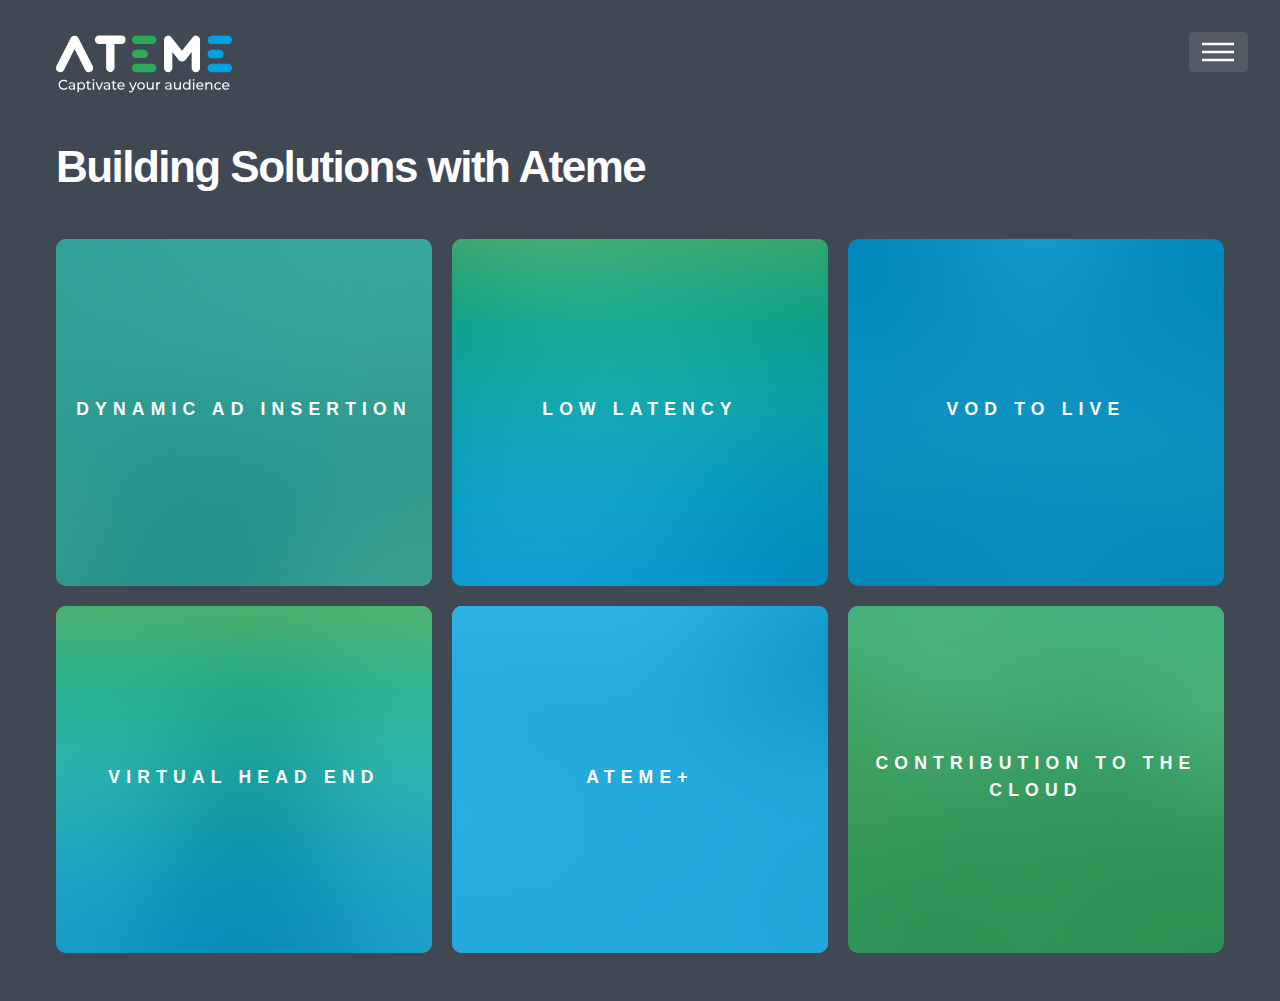
<file: index.html>
<!DOCTYPE HTML>
<!--
	Phantom by HTML5 UP
	html5up.net | @ajlkn
	Free for personal and commercial use under the CCA 3.0 license (html5up.net/license)
-->
<html>
	<head>
		<title>Captivate your audience with Ateme</title>
		<meta charset="utf-8" />
		<meta name="viewport" content="width=device-width, initial-scale=1, user-scalable=no" />
		<link rel="stylesheet" href="assets/css/main.css" />
		<noscript><link rel="stylesheet" href="assets/css/noscript.css" /></noscript>
	</head>
	<body class="is-preload">
		<!-- Wrapper -->
			<div id="wrapper">
				<!-- Header -->
				<header id="header">
					<div class="inner">

						<!-- Logo -->
							<a href="index.html" class="logo">
								<span class="symbol"><img src="images/Ateme_logo_WHITE_COLORS_TAGLINE.svg" alt="" /></span>
							</a>

						<!-- Nav -->
							<nav>
								<ul>
									<li><a href="#menu">Menu</a></li>
								</ul>
							</nav>

					</div>
				</header>

				<!-- Menu -->
					<nav id="menu">
						<h2>Menu</h2>
						<ul>
							<li><a href="index.html">Home</a></li>
							<li><a href="dai.html">DAI</a></li>
							<li><a href="lowlat.html">Low Latency</a></li>
							<li><a href="vodtolive.html">VoD to Live</a></li>
							<li><a href="vhe.html">Virtual HeadEnd</a></li>
							<li><a href="saas.html">Ateme+</a></li>
							<li><a href="cloudcontrib.html">Cloud contribution</a></li>
							
						</ul>
					</nav>

				<!-- Main -->
					<div id="main">
						<div class="inner">
							<header>
								<h1>Building Solutions with Ateme</h1>
							</header>
							<section class="tiles">
								<article class="style1">
									<span class="image">
										<img src="images/pic01.jpg" alt="" />
									</span>
									<a href="dai.html">
										<h2>Dynamic Ad Insertion</h2>
										<div class="content">
											<p>blah blah ask Max</p>
										</div>
									</a>
								</article>
								<article class="style2">
									<span class="image">
										<img src="images/pic02.jpg" alt="" />
									</span>
									<a href="lowlat.html">
										<h2>Low Latency</h2>
										<div class="content">
											<p>blah blah ask Peter</p>
										</div>
									</a>
								</article>
								<article class="style3">
									<span class="image">
										<img src="images/pic03.jpg" alt="" />
									</span>
									<a href="vodtolive.html">
										<h2>VoD to Live</h2>
										<div class="content">
											<p>blah blah ask Thomas</p>
										</div>
									</a>
								</article>
								<article class="style4">
									<span class="image">
										<img src="images/pic04.jpg" alt="" />
									</span>
									<a href="vhe.html">
										<h2>Virtual Head end</h2>
										<div class="content">
											<p>blah blah ask Chrys</p>
										</div>
									</a>
								</article>
								<article class="style5">
									<span class="image">
										<img src="images/pic05.jpg" alt="" />
									</span>
									<a href="saas.html">
										<h2>Ateme+</h2>
										<div class="content">
											<p>blah blah ask Fabio</p>
										</div>
									</a>
								</article>
								<article class="style6">
									<span class="image">
										<img src="images/pic06.jpg" alt="" />
									</span>
									<a href="cloudcontrib.html">
										<h2>Contribution to the Cloud</h2>
										<div class="content">
											<p>blah blah ask Jules</p>
										</div>
									</a>
								</article>

							</section>
						</div>
					</div>



			</div>

		<!-- Scripts -->
			<script src="assets/js/jquery.min.js"></script>
			<script src="assets/js/browser.min.js"></script>
			<script src="assets/js/breakpoints.min.js"></script>
			<script src="assets/js/util.js"></script>
			<script src="assets/js/main.js"></script>

	</body>
</html>
</file>
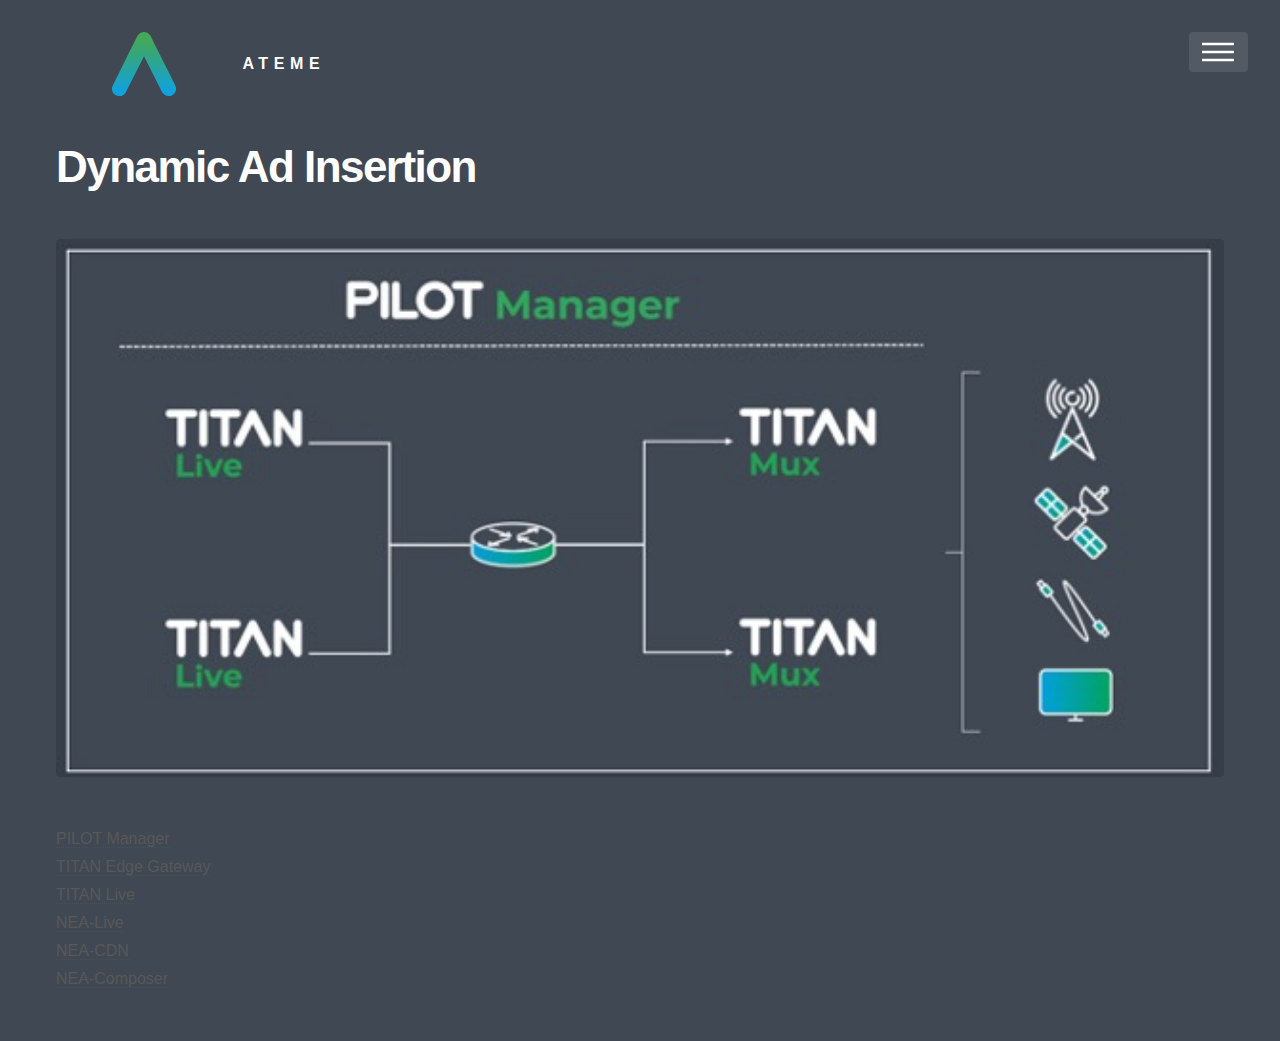
<file: dai.html>
<!DOCTYPE HTML>
<!--
	Phantom by HTML5 UP
	html5up.net | @ajlkn
	Free for personal and commercial use under the CCA 3.0 license (html5up.net/license)
-->
<html>
	<head>
		<title>Dynamic Ad Insertion</title>
		<meta charset="utf-8" />
		<meta name="viewport" content="width=device-width, initial-scale=1, user-scalable=no" />
		<link rel="stylesheet" href="assets/css/main.css" />
		<noscript><link rel="stylesheet" href="assets/css/noscript.css" /></noscript>
	</head>
	<body class="is-preload">
		<!-- Wrapper -->
			<div id="wrapper">
				<!-- Header -->
				<header id="header">
					<div class="inner">

						<!-- Logo -->
							<a href="index.html" class="logo">
								<span class="symbol"><img src="images/A_GREEN+BLUE.svg" alt="" /></span><span class="title"> ATEME</span>
							</a>

						<!-- Nav -->
							<nav>
								<ul>
									<li><a href="#menu">Menu</a></li>
								</ul>
							</nav>

					</div>
				</header>

				<!-- Menu -->
					<nav id="menu">
						<h2>Menu</h2>
						<ul>
							<li><a href="index.html">Home</a></li>
							<li><a href="dai.html">DAI</a></li>
							<li><a href="lowlat.html">Low Latency</a></li>
							<li><a href="vodtolive.html">VoD to Live</a></li>
							<li><a href="vhe.html">Virtual HeadEnd</a></li>
							<li><a href="saas.html">Ateme+</a></li>
							<li><a href="cloudcontrib.html">Cloud contribution</a></li>
							
						</ul>
					</nav>


				<!-- Main -->
					<div id="main">
						<div class="inner">
							<h1>Dynamic Ad Insertion</h1>
							<span class="image main"><img src="images/dai.jpg" alt="" /></span>
					
							<a href=https://pilotmanager.captivate-your-audience.tv/pilot-manager/pilot-manager-frontend#>PILOT Manager</a><br>
							<a href=http://titanedge.captivate-your-audience.tv/#/login>TITAN Edge Gateway</a><br>
							<a href=http://titanlive-ott.captivate-your-audience.tv/#/Authenticate/>TITAN Live</a><br>
							<a href=http://neadvr.captivate-your-audience.tv/admin/login.php>NEA-Live</a><br>
							<a href=https://cdn.captivate-your-audience.tv/>NEA-CDN</a><br>
							<a href=https://pilotmanager.captivate-your-audience.tv/pilot-manager/pilot-manager-frontend#>NEA-Composer</a><br>
			
						</div>
					</div>
			</div>

		<!-- Scripts -->
			<script src="assets/js/jquery.min.js"></script>
			<script src="assets/js/browser.min.js"></script>
			<script src="assets/js/breakpoints.min.js"></script>
			<script src="assets/js/util.js"></script>
			<script src="assets/js/main.js"></script>

	</body>
</html>
</file>
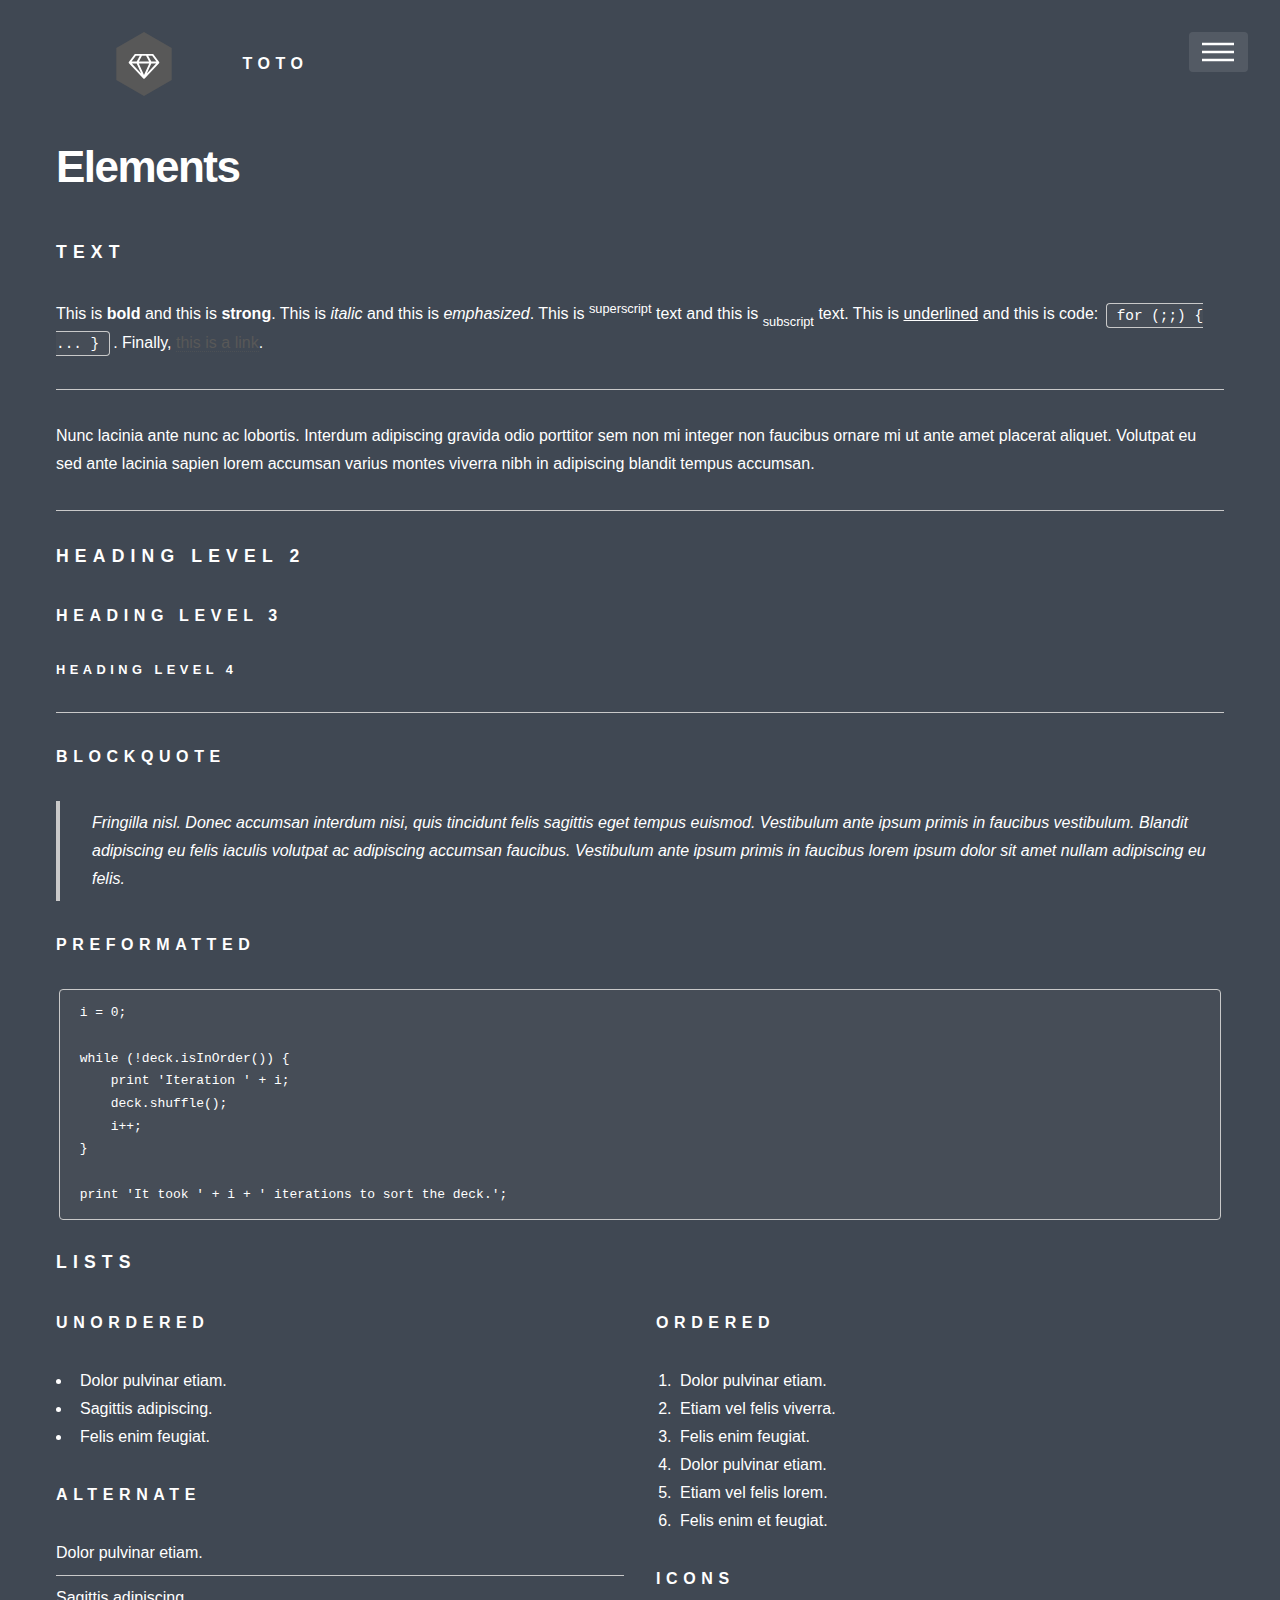
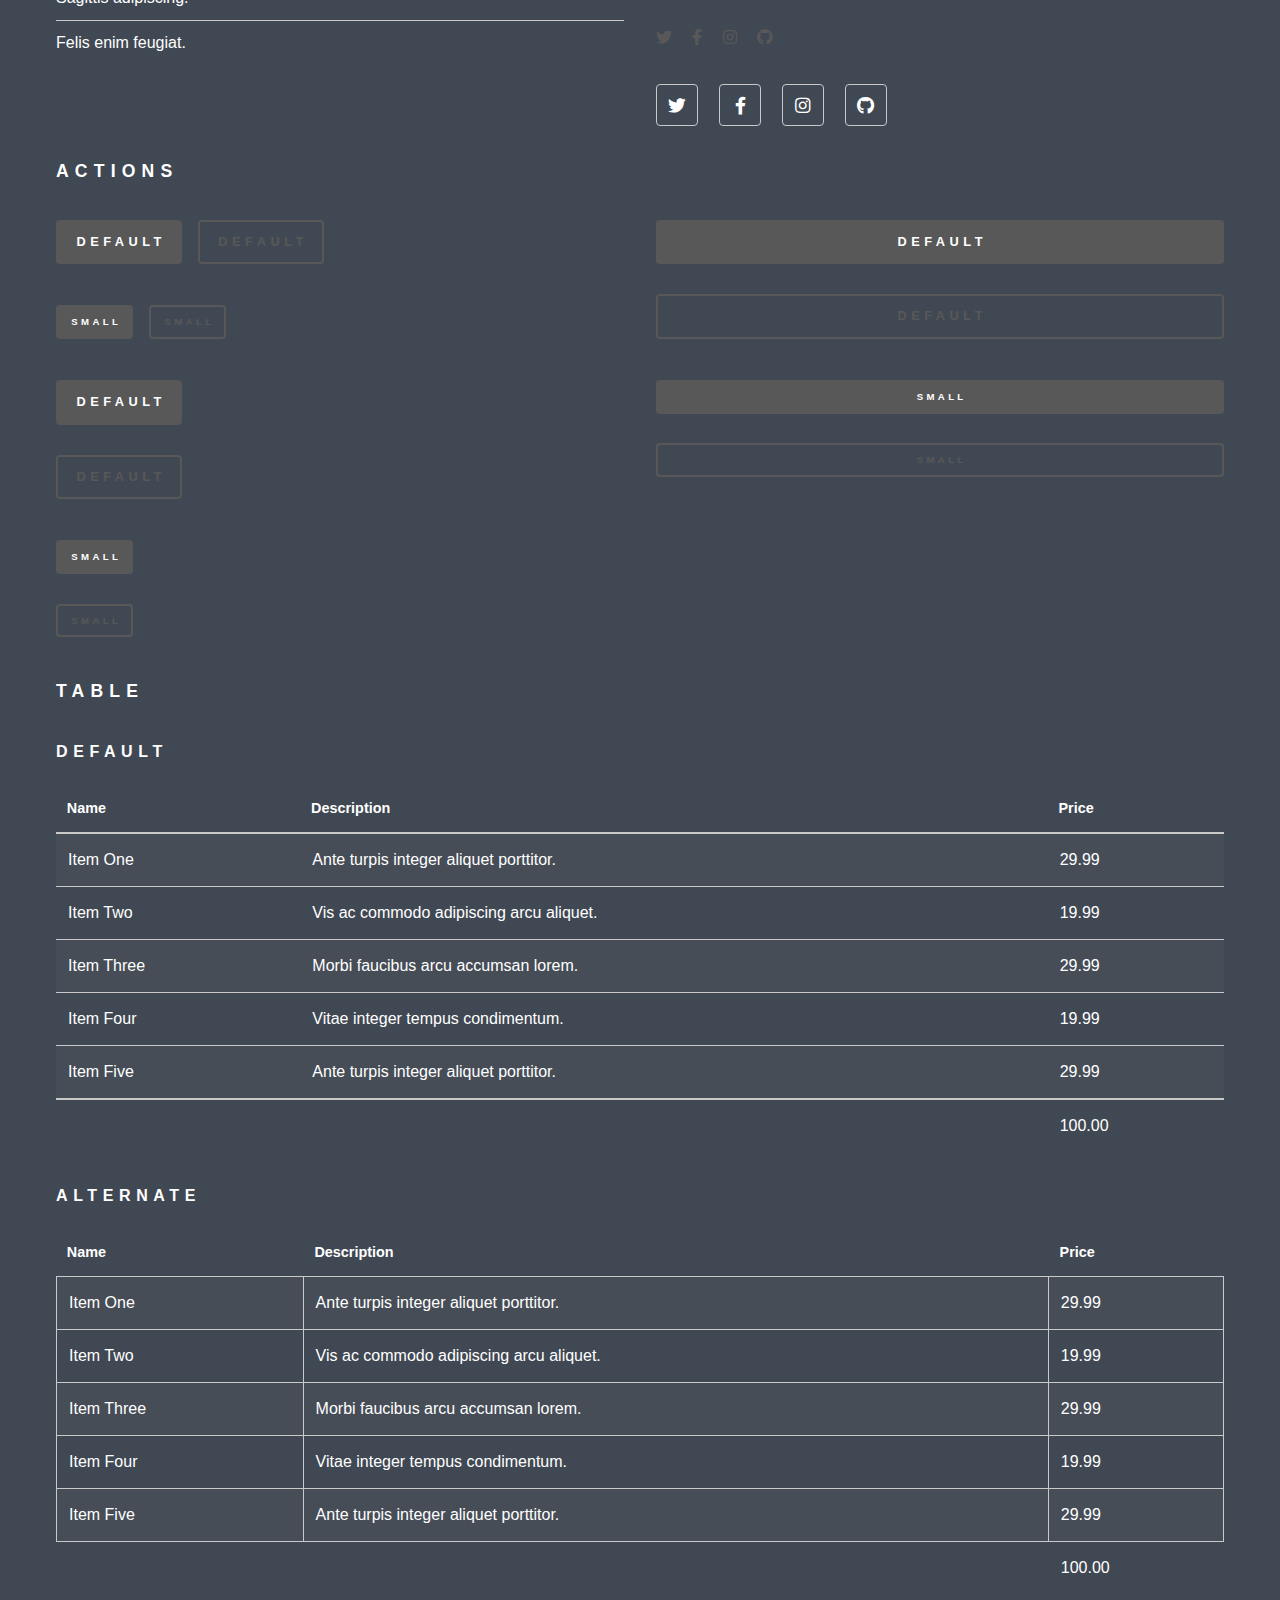
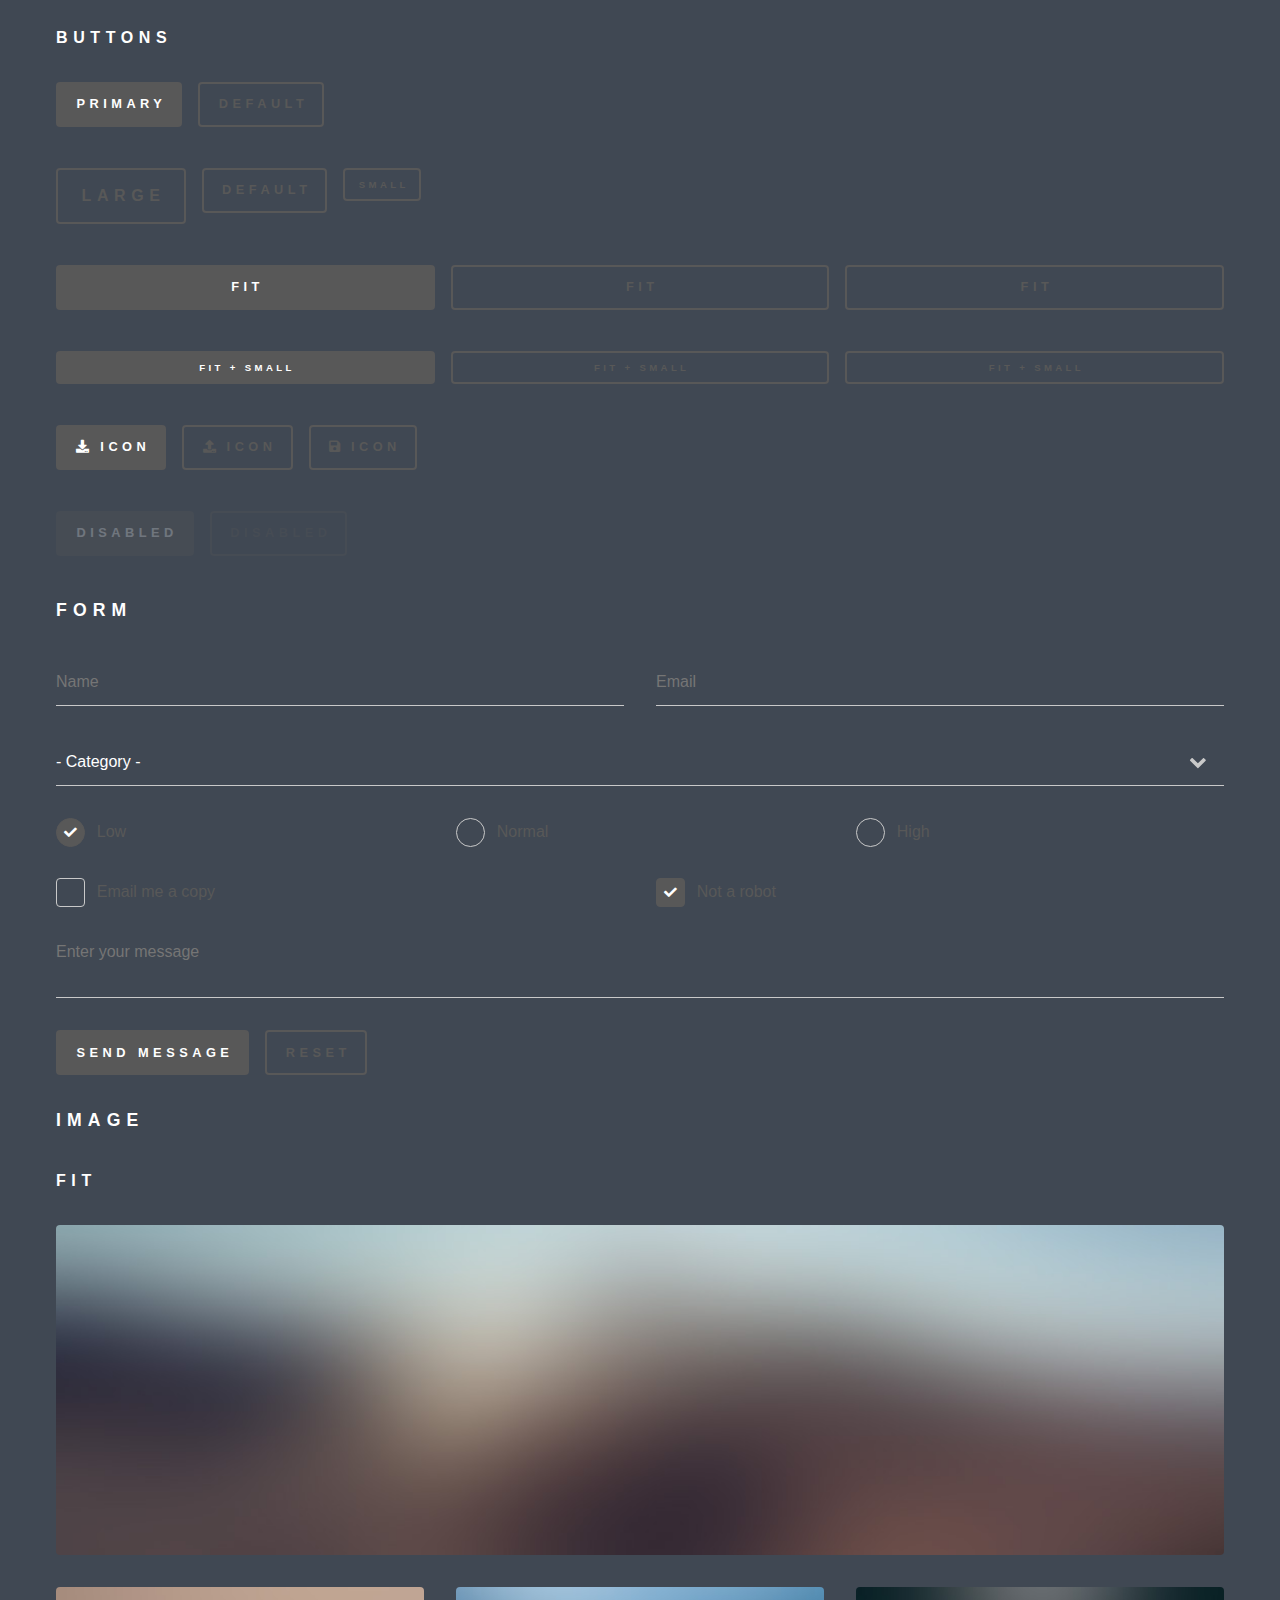
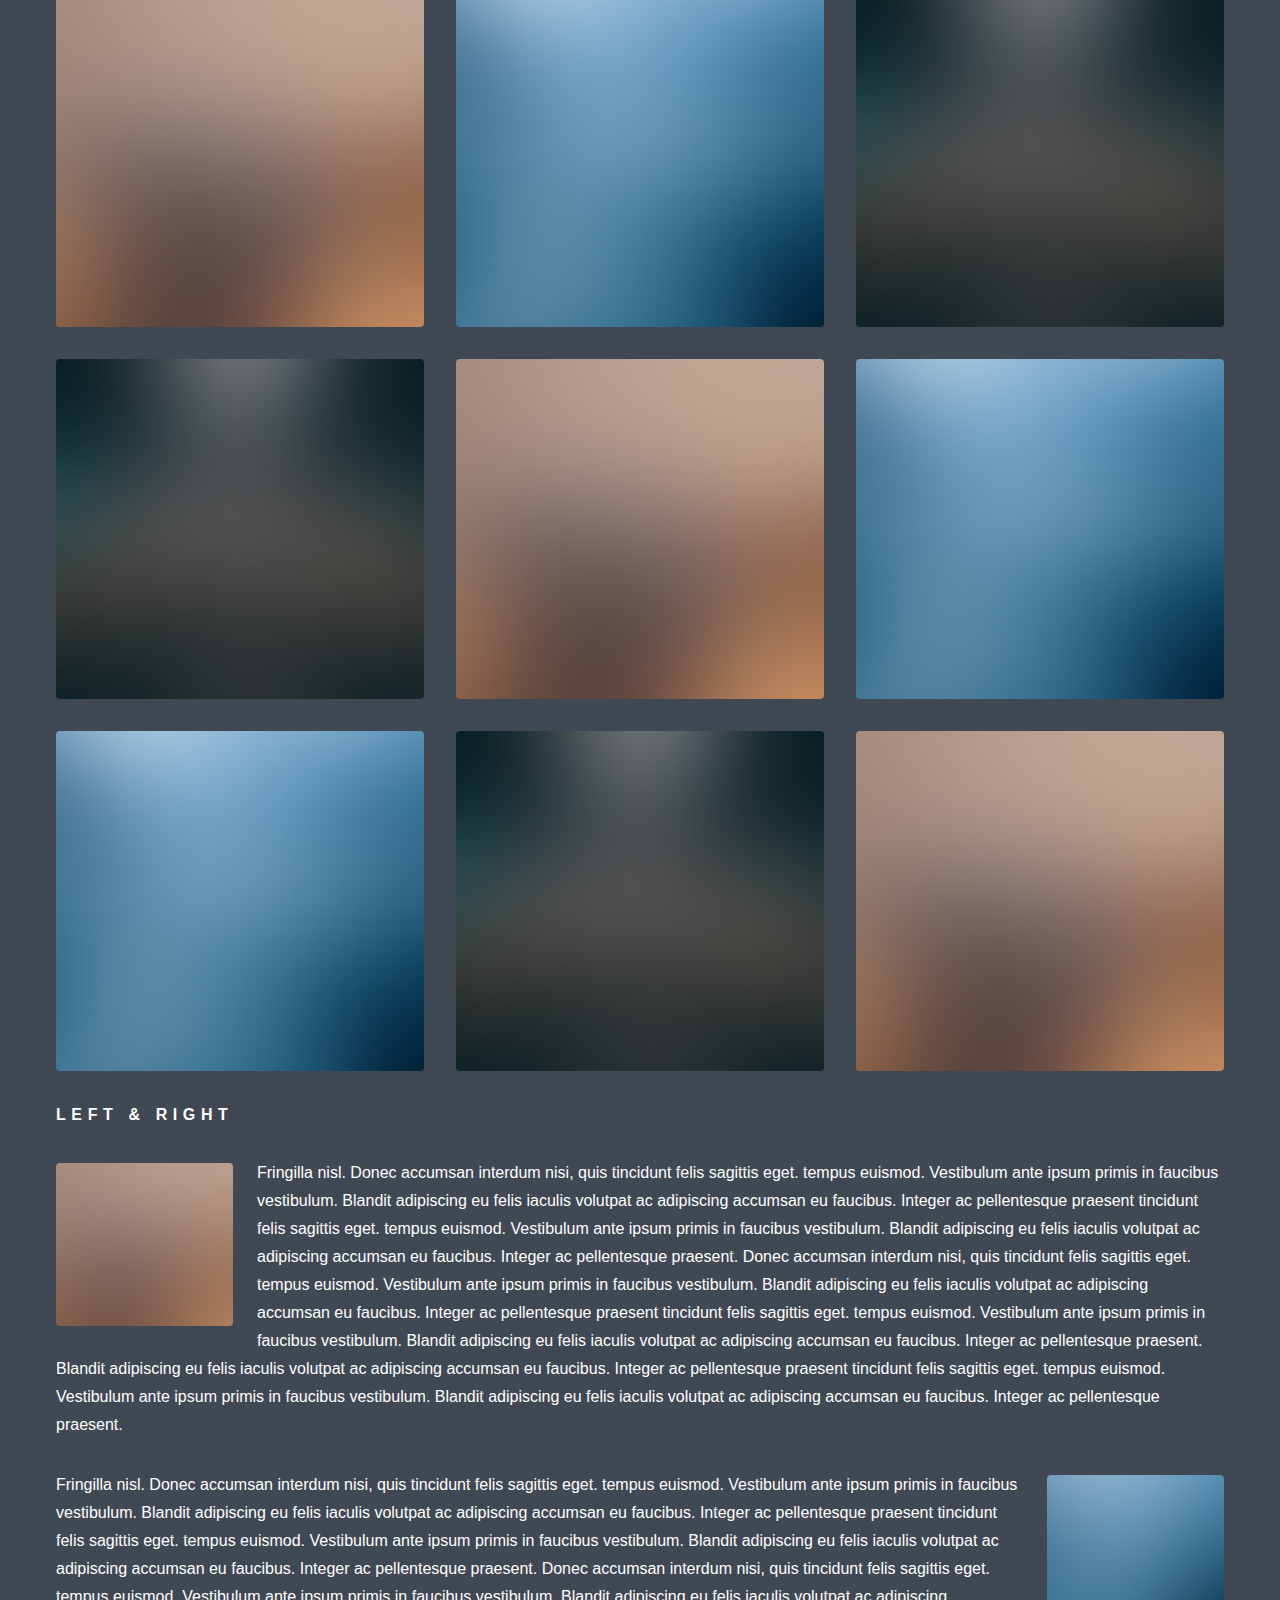
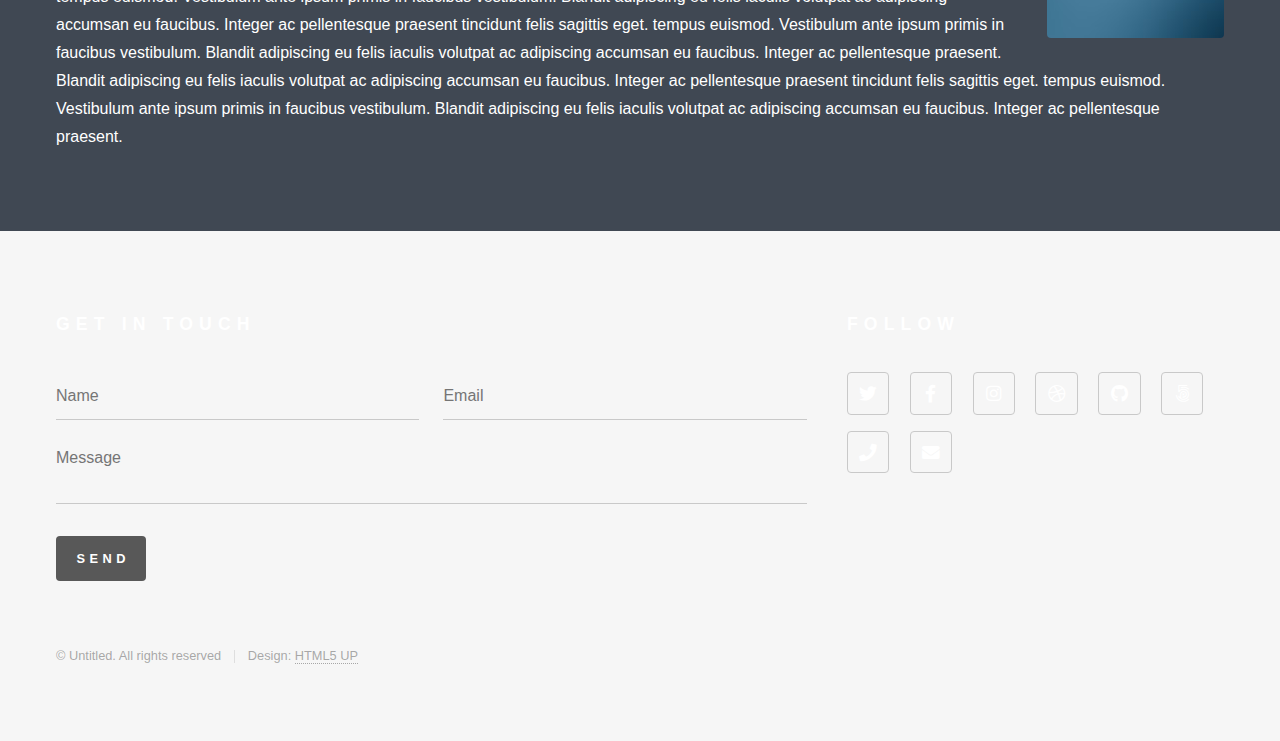
<file: elements.html>
<!DOCTYPE HTML>
<!--
	Phantom by HTML5 UP
	html5up.net | @ajlkn
	Free for personal and commercial use under the CCA 3.0 license (html5up.net/license)
-->
<html>
	<head>
		<title>Elements - Phantom by HTML5 UP</title>
		<meta charset="utf-8" />
		<meta name="viewport" content="width=device-width, initial-scale=1, user-scalable=no" />
		<link rel="stylesheet" href="assets/css/main.css" />
		<noscript><link rel="stylesheet" href="assets/css/noscript.css" /></noscript>
	</head>
	<body class="is-preload">
		<!-- Wrapper -->
			<div id="wrapper">

				<!-- Header -->
					<header id="header">
						<div class="inner">

							<!-- Logo -->
								<a href="index.html" class="logo">
									<span class="symbol"><img src="images/logo.svg" alt="" /></span><span class="title">toto</span>
								</a> 

							<!-- Nav -->
								<nav>
									<ul>
										<li><a href="#menu">Menu</a></li>
									</ul>
								</nav>

						</div>
					</header>

				<!-- Menu -->
					<nav id="menu">
						<h2>Menu</h2>
						<ul>
							<li><a href="index.html">Home</a></li>
							<li><a href="generic.html">Ipsum veroeros</a></li>
							<li><a href="generic.html">Tempus etiam</a></li>
							<li><a href="generic.html">Consequat dolor</a></li>
							<li><a href="elements.html">Elements</a></li>
						</ul>
					</nav>

				<!-- Main -->
					<div id="main">
						<div class="inner">
							<h1>Elements</h1>

							<!-- Text -->
								<section>
									<h2>Text</h2>
									<p>This is <b>bold</b> and this is <strong>strong</strong>. This is <i>italic</i> and this is <em>emphasized</em>.
									This is <sup>superscript</sup> text and this is <sub>subscript</sub> text.
									This is <u>underlined</u> and this is code: <code>for (;;) { ... }</code>. Finally, <a href="#">this is a link</a>.</p>
									<hr />
									<p>Nunc lacinia ante nunc ac lobortis. Interdum adipiscing gravida odio porttitor sem non mi integer non faucibus ornare mi ut ante amet placerat aliquet. Volutpat eu sed ante lacinia sapien lorem accumsan varius montes viverra nibh in adipiscing blandit tempus accumsan.</p>
									<hr />
									<h2>Heading Level 2</h2>
									<h3>Heading Level 3</h3>
									<h4>Heading Level 4</h4>
									<hr />
									<h3>Blockquote</h3>
									<blockquote>Fringilla nisl. Donec accumsan interdum nisi, quis tincidunt felis sagittis eget tempus euismod. Vestibulum ante ipsum primis in faucibus vestibulum. Blandit adipiscing eu felis iaculis volutpat ac adipiscing accumsan faucibus. Vestibulum ante ipsum primis in faucibus lorem ipsum dolor sit amet nullam adipiscing eu felis.</blockquote>
									<h3>Preformatted</h3>
									<pre><code>i = 0;

while (!deck.isInOrder()) {
    print 'Iteration ' + i;
    deck.shuffle();
    i++;
}

print 'It took ' + i + ' iterations to sort the deck.';</code></pre>
								</section>

							<!-- Lists -->
								<section>
									<h2>Lists</h2>
									<div class="row">
										<div class="col-6 col-12-medium">
											<h3>Unordered</h3>
											<ul>
												<li>Dolor pulvinar etiam.</li>
												<li>Sagittis adipiscing.</li>
												<li>Felis enim feugiat.</li>
											</ul>
											<h3>Alternate</h3>
											<ul class="alt">
												<li>Dolor pulvinar etiam.</li>
												<li>Sagittis adipiscing.</li>
												<li>Felis enim feugiat.</li>
											</ul>
										</div>
										<div class="col-6 col-12-medium">
											<h3>Ordered</h3>
											<ol>
												<li>Dolor pulvinar etiam.</li>
												<li>Etiam vel felis viverra.</li>
												<li>Felis enim feugiat.</li>
												<li>Dolor pulvinar etiam.</li>
												<li>Etiam vel felis lorem.</li>
												<li>Felis enim et feugiat.</li>
											</ol>
											<h3>Icons</h3>
											<ul class="icons">
												<li><a href="#" class="icon brands style1 fa-twitter"><span class="label">Twitter</span></a></li>
												<li><a href="#" class="icon brands style1 fa-facebook-f"><span class="label">Facebook</span></a></li>
												<li><a href="#" class="icon brands style1 fa-instagram"><span class="label">Instagram</span></a></li>
												<li><a href="#" class="icon brands style1 fa-github"><span class="label">Github</span></a></li>
											</ul>
											<ul class="icons">
												<li><a href="#" class="icon brands style2 fa-twitter"><span class="label">Twitter</span></a></li>
												<li><a href="#" class="icon brands style2 fa-facebook-f"><span class="label">Facebook</span></a></li>
												<li><a href="#" class="icon brands style2 fa-instagram"><span class="label">Instagram</span></a></li>
												<li><a href="#" class="icon brands style2 fa-github"><span class="label">Github</span></a></li>
											</ul>
										</div>
									</div>
									<h2>Actions</h2>
									<div class="row">
										<div class="col-6 col-12-medium">
											<ul class="actions">
												<li><a href="#" class="button primary">Default</a></li>
												<li><a href="#" class="button">Default</a></li>
											</ul>
											<ul class="actions small">
												<li><a href="#" class="button primary small">Small</a></li>
												<li><a href="#" class="button small">Small</a></li>
											</ul>
											<ul class="actions stacked">
												<li><a href="#" class="button primary">Default</a></li>
												<li><a href="#" class="button">Default</a></li>
											</ul>
											<ul class="actions stacked">
												<li><a href="#" class="button primary small">Small</a></li>
												<li><a href="#" class="button small">Small</a></li>
											</ul>
										</div>
										<div class="col-6 col-12-medium">
											<ul class="actions stacked">
												<li><a href="#" class="button primary fit">Default</a></li>
												<li><a href="#" class="button fit">Default</a></li>
											</ul>
											<ul class="actions stacked">
												<li><a href="#" class="button primary small fit">Small</a></li>
												<li><a href="#" class="button small fit">Small</a></li>
											</ul>
										</div>
									</div>
								</section>

							<!-- Table -->
								<section>
									<h2>Table</h2>
									<h3>Default</h3>
									<div class="table-wrapper">
										<table>
											<thead>
												<tr>
													<th>Name</th>
													<th>Description</th>
													<th>Price</th>
												</tr>
											</thead>
											<tbody>
												<tr>
													<td>Item One</td>
													<td>Ante turpis integer aliquet porttitor.</td>
													<td>29.99</td>
												</tr>
												<tr>
													<td>Item Two</td>
													<td>Vis ac commodo adipiscing arcu aliquet.</td>
													<td>19.99</td>
												</tr>
												<tr>
													<td>Item Three</td>
													<td> Morbi faucibus arcu accumsan lorem.</td>
													<td>29.99</td>
												</tr>
												<tr>
													<td>Item Four</td>
													<td>Vitae integer tempus condimentum.</td>
													<td>19.99</td>
												</tr>
												<tr>
													<td>Item Five</td>
													<td>Ante turpis integer aliquet porttitor.</td>
													<td>29.99</td>
												</tr>
											</tbody>
											<tfoot>
												<tr>
													<td colspan="2"></td>
													<td>100.00</td>
												</tr>
											</tfoot>
										</table>
									</div>

									<h3>Alternate</h3>
									<div class="table-wrapper">
										<table class="alt">
											<thead>
												<tr>
													<th>Name</th>
													<th>Description</th>
													<th>Price</th>
												</tr>
											</thead>
											<tbody>
												<tr>
													<td>Item One</td>
													<td>Ante turpis integer aliquet porttitor.</td>
													<td>29.99</td>
												</tr>
												<tr>
													<td>Item Two</td>
													<td>Vis ac commodo adipiscing arcu aliquet.</td>
													<td>19.99</td>
												</tr>
												<tr>
													<td>Item Three</td>
													<td> Morbi faucibus arcu accumsan lorem.</td>
													<td>29.99</td>
												</tr>
												<tr>
													<td>Item Four</td>
													<td>Vitae integer tempus condimentum.</td>
													<td>19.99</td>
												</tr>
												<tr>
													<td>Item Five</td>
													<td>Ante turpis integer aliquet porttitor.</td>
													<td>29.99</td>
												</tr>
											</tbody>
											<tfoot>
												<tr>
													<td colspan="2"></td>
													<td>100.00</td>
												</tr>
											</tfoot>
										</table>
									</div>
								</section>

							<!-- Buttons -->
								<section>
									<h3>Buttons</h3>
									<ul class="actions">
										<li><a href="#" class="button primary">Primary</a></li>
										<li><a href="#" class="button">Default</a></li>
									</ul>
									<ul class="actions">
										<li><a href="#" class="button large">Large</a></li>
										<li><a href="#" class="button">Default</a></li>
										<li><a href="#" class="button small">Small</a></li>
									</ul>
									<ul class="actions fit">
										<li><a href="#" class="button primary fit">Fit</a></li>
										<li><a href="#" class="button fit">Fit</a></li>
										<li><a href="#" class="button fit">Fit</a></li>
									</ul>
									<ul class="actions fit small">
										<li><a href="#" class="button primary fit small">Fit + Small</a></li>
										<li><a href="#" class="button fit small">Fit + Small</a></li>
										<li><a href="#" class="button fit small">Fit + Small</a></li>
									</ul>
									<ul class="actions">
										<li><a href="#" class="button primary icon solid fa-download">Icon</a></li>
										<li><a href="#" class="button icon solid fa-upload">Icon</a></li>
										<li><a href="#" class="button icon solid fa-save">Icon</a></li>
									</ul>
									<ul class="actions">
										<li><span class="button primary disabled">Disabled</span></li>
										<li><span class="button disabled">Disabled</span></li>
									</ul>
								</section>

							<!-- Form -->
								<section>
									<h2>Form</h2>
									<form method="post" action="#">
										<div class="row gtr-uniform">
											<div class="col-6 col-12-xsmall">
												<input type="text" name="demo-name" id="demo-name" value="" placeholder="Name" />
											</div>
											<div class="col-6 col-12-xsmall">
												<input type="email" name="demo-email" id="demo-email" value="" placeholder="Email" />
											</div>
											<div class="col-12">
												<select name="demo-category" id="demo-category">
													<option value="">- Category -</option>
													<option value="1">Manufacturing</option>
													<option value="1">Shipping</option>
													<option value="1">Administration</option>
													<option value="1">Human Resources</option>
												</select>
											</div>
											<div class="col-4 col-12-small">
												<input type="radio" id="demo-priority-low" name="demo-priority" checked>
												<label for="demo-priority-low">Low</label>
											</div>
											<div class="col-4 col-12-small">
												<input type="radio" id="demo-priority-normal" name="demo-priority">
												<label for="demo-priority-normal">Normal</label>
											</div>
											<div class="col-4 col-12-small">
												<input type="radio" id="demo-priority-high" name="demo-priority">
												<label for="demo-priority-high">High</label>
											</div>
											<div class="col-6 col-12-small">
												<input type="checkbox" id="demo-copy" name="demo-copy">
												<label for="demo-copy">Email me a copy</label>
											</div>
											<div class="col-6 col-12-small">
												<input type="checkbox" id="demo-human" name="demo-human" checked>
												<label for="demo-human">Not a robot</label>
											</div>
											<div class="col-12">
												<textarea name="demo-message" id="demo-message" placeholder="Enter your message" rows="6"></textarea>
											</div>
											<div class="col-12">
												<ul class="actions">
													<li><input type="submit" value="Send Message" class="primary" /></li>
													<li><input type="reset" value="Reset" /></li>
												</ul>
											</div>
										</div>
									</form>
								</section>

							<!-- Image -->
								<section>
									<h2>Image</h2>
									<h3>Fit</h3>
									<div class="box alt">
										<div class="row gtr-uniform">
											<div class="col-12"><span class="image fit"><img src="images/pic13.jpg" alt="" /></span></div>
											<div class="col-4"><span class="image fit"><img src="images/pic01.jpg" alt="" /></span></div>
											<div class="col-4"><span class="image fit"><img src="images/pic02.jpg" alt="" /></span></div>
											<div class="col-4"><span class="image fit"><img src="images/pic03.jpg" alt="" /></span></div>
											<div class="col-4"><span class="image fit"><img src="images/pic03.jpg" alt="" /></span></div>
											<div class="col-4"><span class="image fit"><img src="images/pic01.jpg" alt="" /></span></div>
											<div class="col-4"><span class="image fit"><img src="images/pic02.jpg" alt="" /></span></div>
											<div class="col-4"><span class="image fit"><img src="images/pic02.jpg" alt="" /></span></div>
											<div class="col-4"><span class="image fit"><img src="images/pic03.jpg" alt="" /></span></div>
											<div class="col-4"><span class="image fit"><img src="images/pic01.jpg" alt="" /></span></div>
										</div>
									</div>
									<h3>Left &amp; Right</h3>
									<p><span class="image left"><img src="images/pic14.jpg" alt="" /></span>Fringilla nisl. Donec accumsan interdum nisi, quis tincidunt felis sagittis eget. tempus euismod. Vestibulum ante ipsum primis in faucibus vestibulum. Blandit adipiscing eu felis iaculis volutpat ac adipiscing accumsan eu faucibus. Integer ac pellentesque praesent tincidunt felis sagittis eget. tempus euismod. Vestibulum ante ipsum primis in faucibus vestibulum. Blandit adipiscing eu felis iaculis volutpat ac adipiscing accumsan eu faucibus. Integer ac pellentesque praesent. Donec accumsan interdum nisi, quis tincidunt felis sagittis eget. tempus euismod. Vestibulum ante ipsum primis in faucibus vestibulum. Blandit adipiscing eu felis iaculis volutpat ac adipiscing accumsan eu faucibus. Integer ac pellentesque praesent tincidunt felis sagittis eget. tempus euismod. Vestibulum ante ipsum primis in faucibus vestibulum. Blandit adipiscing eu felis iaculis volutpat ac adipiscing accumsan eu faucibus. Integer ac pellentesque praesent. Blandit adipiscing eu felis iaculis volutpat ac adipiscing accumsan eu faucibus. Integer ac pellentesque praesent tincidunt felis sagittis eget. tempus euismod. Vestibulum ante ipsum primis in faucibus vestibulum. Blandit adipiscing eu felis iaculis volutpat ac adipiscing accumsan eu faucibus. Integer ac pellentesque praesent.</p>
									<p><span class="image right"><img src="images/pic15.jpg" alt="" /></span>Fringilla nisl. Donec accumsan interdum nisi, quis tincidunt felis sagittis eget. tempus euismod. Vestibulum ante ipsum primis in faucibus vestibulum. Blandit adipiscing eu felis iaculis volutpat ac adipiscing accumsan eu faucibus. Integer ac pellentesque praesent tincidunt felis sagittis eget. tempus euismod. Vestibulum ante ipsum primis in faucibus vestibulum. Blandit adipiscing eu felis iaculis volutpat ac adipiscing accumsan eu faucibus. Integer ac pellentesque praesent. Donec accumsan interdum nisi, quis tincidunt felis sagittis eget. tempus euismod. Vestibulum ante ipsum primis in faucibus vestibulum. Blandit adipiscing eu felis iaculis volutpat ac adipiscing accumsan eu faucibus. Integer ac pellentesque praesent tincidunt felis sagittis eget. tempus euismod. Vestibulum ante ipsum primis in faucibus vestibulum. Blandit adipiscing eu felis iaculis volutpat ac adipiscing accumsan eu faucibus. Integer ac pellentesque praesent. Blandit adipiscing eu felis iaculis volutpat ac adipiscing accumsan eu faucibus. Integer ac pellentesque praesent tincidunt felis sagittis eget. tempus euismod. Vestibulum ante ipsum primis in faucibus vestibulum. Blandit adipiscing eu felis iaculis volutpat ac adipiscing accumsan eu faucibus. Integer ac pellentesque praesent.</p>
								</section>

						</div>
					</div>

				<!-- Footer -->
					<footer id="footer">
						<div class="inner">
							<section>
								<h2>Get in touch</h2>
								<form method="post" action="#">
									<div class="fields">
										<div class="field half">
											<input type="text" name="name" id="name" placeholder="Name" />
										</div>
										<div class="field half">
											<input type="email" name="email" id="email" placeholder="Email" />
										</div>
										<div class="field">
											<textarea name="message" id="message" placeholder="Message"></textarea>
										</div>
									</div>
									<ul class="actions">
										<li><input type="submit" value="Send" class="primary" /></li>
									</ul>
								</form>
							</section>
							<section>
								<h2>Follow</h2>
								<ul class="icons">
									<li><a href="#" class="icon brands style2 fa-twitter"><span class="label">Twitter</span></a></li>
									<li><a href="#" class="icon brands style2 fa-facebook-f"><span class="label">Facebook</span></a></li>
									<li><a href="#" class="icon brands style2 fa-instagram"><span class="label">Instagram</span></a></li>
									<li><a href="#" class="icon brands style2 fa-dribbble"><span class="label">Dribbble</span></a></li>
									<li><a href="#" class="icon brands style2 fa-github"><span class="label">GitHub</span></a></li>
									<li><a href="#" class="icon brands style2 fa-500px"><span class="label">500px</span></a></li>
									<li><a href="#" class="icon solid style2 fa-phone"><span class="label">Phone</span></a></li>
									<li><a href="#" class="icon solid style2 fa-envelope"><span class="label">Email</span></a></li>
								</ul>
							</section>
							<ul class="copyright">
								<li>&copy; Untitled. All rights reserved</li><li>Design: <a href="http://html5up.net">HTML5 UP</a></li>
							</ul>
						</div>
					</footer>

			</div>

		<!-- Scripts -->
			<script src="assets/js/jquery.min.js"></script>
			<script src="assets/js/browser.min.js"></script>
			<script src="assets/js/breakpoints.min.js"></script>
			<script src="assets/js/util.js"></script>
			<script src="assets/js/main.js"></script>

	</body>
</html>
</file>
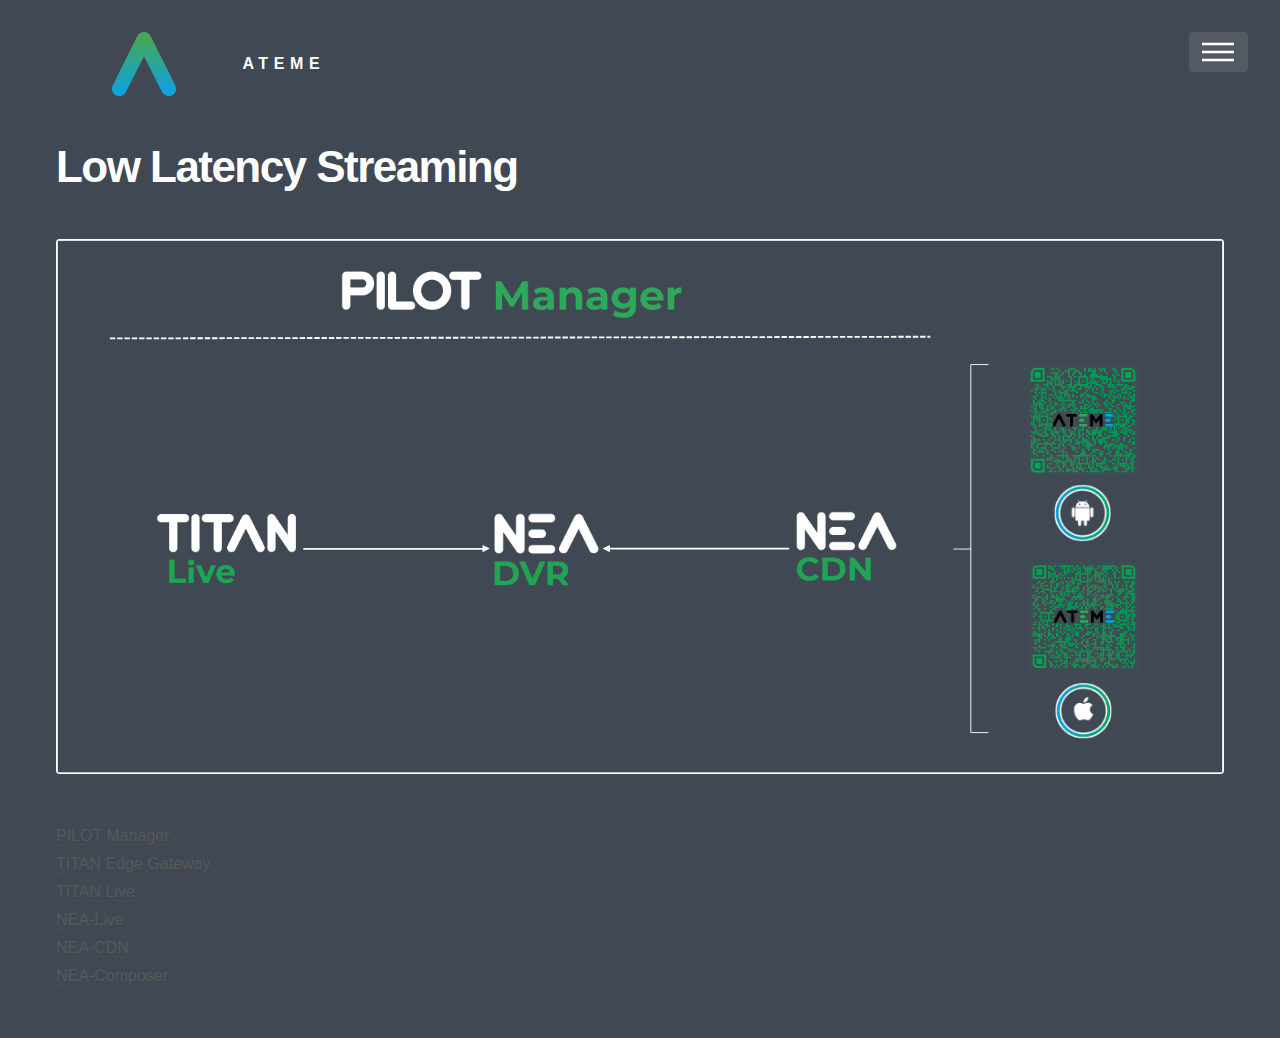
<file: lowlat.html>
<!DOCTYPE HTML>
<!--
	Phantom by HTML5 UP
	html5up.net | @ajlkn
	Free for personal and commercial use under the CCA 3.0 license (html5up.net/license)
-->
<html>
	<head>
		<title>Low Latency Streaming</title>
		<meta charset="utf-8" />
		<meta name="viewport" content="width=device-width, initial-scale=1, user-scalable=no" />
		<link rel="stylesheet" href="assets/css/main.css" />
		<noscript><link rel="stylesheet" href="assets/css/noscript.css" /></noscript>
	</head>
	<body class="is-preload">
		<!-- Wrapper -->
			<div id="wrapper">

				<!-- Header -->
				<header id="header">
					<div class="inner">

						<!-- Logo -->
							<a href="index.html" class="logo">
								<span class="symbol"><img src="images/A_GREEN+BLUE.svg" alt="" /></span><span class="title"> ATEME</span>
							</a>

						<!-- Nav -->
							<nav>
								<ul>
									<li><a href="#menu">Menu</a></li>
								</ul>
							</nav>

					</div>
				</header>

				<!-- Menu -->
					<nav id="menu">
						<h2>Menu</h2>
						<ul>
							<li><a href="index.html">Home</a></li>
							<li><a href="dai.html">DAI</a></li>
							<li><a href="lowlat.html">Low Latency</a></li>
							<li><a href="vodtolive.html">VoD to Live</a></li>
							<li><a href="vhe.html">Virtual HeadEnd</a></li>
							<li><a href="saas.html">Ateme+</a></li>
							<li><a href="cloudcontrib.html">Cloud contribution</a></li>
							
						</ul>
					</nav>


				<!-- Main -->
					<div id="main">
						<div class="inner">
							<h1>Low Latency Streaming</h1>
							<span class="image main"><img src="images/OTT_platform.svg" alt="" /></span>
					
							<a href=https://pilotmanager.captivate-your-audience.tv/pilot-manager/pilot-manager-frontend#>PILOT Manager</a><br>
							<a href=http://titanedge.captivate-your-audience.tv/#/login>TITAN Edge Gateway</a><br>
							<a href=http://titanlive-ott.captivate-your-audience.tv/#/Authenticate>TITAN Live</a><br>
							<a href=http://neadvr.captivate-your-audience.tv/admin/login.php>NEA-Live</a><br>
							<a href=https://cdn.captivate-your-audience.tv>NEA-CDN</a><br>
							<a href=https://pilotmanager.captivate-your-audience.tv/pilot-manager/pilot-manager-frontend#>NEA-Composer</a><br>
			
						</div>
					</div>
			</div>

		<!-- Scripts -->
			<script src="assets/js/jquery.min.js"></script>
			<script src="assets/js/browser.min.js"></script>
			<script src="assets/js/breakpoints.min.js"></script>
			<script src="assets/js/util.js"></script>
			<script src="assets/js/main.js"></script>

	</body>
</html>
</file>
<file: assets/css/noscript.css>
/*
	Phantom by HTML5 UP
	html5up.net | @ajlkn
	Free for personal and commercial use under the CCA 3.0 license (html5up.net/license)
*/

/* Tiles */

	body.is-preload .tiles article {
		-moz-transform: none;
		-webkit-transform: none;
		-ms-transform: none;
		transform: none;
		opacity: 1;
	}
</file>
<file: assets/css/main.css>
@import url(fontawesome-all.min.css);
@import url("https://fonts.googleapis.com/css?family=Source+Sans+Pro:300,700,900");

/*
	Phantom by HTML5 UP
	html5up.net | @ajlkn
	Free for personal and commercial use under the CCA 3.0 license (html5up.net/license)
*/

html, body, div, span, applet, object,
iframe, h1, h2, h3, h4, h5, h6, p, blockquote,
pre, a, abbr, acronym, address, big, cite,
code, del, dfn, em, img, ins, kbd, q, s, samp,
small, strike, strong, sub, sup, tt, var, b,
u, i, center, dl, dt, dd, ol, ul, li, fieldset,
form, label, legend, table, caption, tbody,
tfoot, thead, tr, th, td, article, aside,
canvas, details, embed, figure, figcaption,
footer, header, hgroup, menu, nav, output, ruby,
section, summary, time, mark, audio, video {
	margin: 0;
	padding: 0;
	border: 0;
	font-size: 100%;
	font: inherit;
	vertical-align: baseline;}

article, aside, details, figcaption, figure,
footer, header, hgroup, menu, nav, section {
	display: block;}

body {
	line-height: 1;
}

ol, ul {
	list-style: none;
}

blockquote, q {
	quotes: none;
}

	blockquote:before, blockquote:after, q:before, q:after {
		content: '';
		content: none;
	}

table {
	border-collapse: collapse;
	border-spacing: 0;
}

body {
	-webkit-text-size-adjust: none;
}

mark {
	background-color: transparent;
	color: inherit;
}

input::-moz-focus-inner {
	border: 0;
	padding: 0;
}

input, select, textarea {
	-moz-appearance: none;
	-webkit-appearance: none;
	-ms-appearance: none;
	appearance: none;
}

/* Basic */

	@-ms-viewport {
		width: device-width;
	}

	body {
		-ms-overflow-style: scrollbar;
	}

	@media screen and (max-width: 480px) {

		html, body {
			min-width: 320px;
		}

	}

	html {
		box-sizing: border-box;
	}

	*, *:before, *:after {
		box-sizing: inherit;
	}

	body {
		background: #404853;
	}

		body.is-preload *, body.is-preload *:before, body.is-preload *:after {
			-moz-animation: none !important;
			-webkit-animation: none !important;
			-ms-animation: none !important;
			animation: none !important;
			-moz-transition: none !important;
			-webkit-transition: none !important;
			-ms-transition: none !important;
			transition: none !important;
		}

/* Type */

	body, input, select, textarea {
		color: #ffffff;
		font-family: "Avenir Next LT Pro","Century Gothic",Verdana,sans-serif;
		font-size: 16pt;
		font-weight: 300;
		line-height: 1.75;
	}

		@media screen and (max-width: 1680px) {

			body, input, select, textarea {
				font-size: 14pt;
			}

		}

		@media screen and (max-width: 1280px) {

			body, input, select, textarea {
				font-size: 12pt;
			}

		}

	a {
		-moz-transition: border-bottom-color 0.2s ease, color 0.2s ease;
		-webkit-transition: border-bottom-color 0.2s ease, color 0.2s ease;
		-ms-transition: border-bottom-color 0.2s ease, color 0.2s ease;
		transition: border-bottom-color 0.2s ease, color 0.2s ease;
		text-decoration: none;
		color: #585858;
		border-bottom: dotted 1px rgba(88, 88, 88, 0.5);
	}

		/* a:hover {
			border-bottom-color: transparent;
			color: #2ca95b !important;
		} */

	strong, b {
		font-weight: 900;
	}

	em, i {
		font-style: italic;
	}

	p {
		margin: 0 0 2em 0;
	}

	h1 {
		font-size: 2.75em;
		font-weight: 700;
		line-height: 1.3;
		margin: 0 0 1em 0;
		letter-spacing: -0.035em;
	}

		h1 a {
			color: inherit;
		}

		@media screen and (max-width: 736px) {

			h1 {
				font-size: 2em;
				margin: 0 0 1em 0;
			}

		}

		@media screen and (max-width: 360px) {

			h1 {
				font-size: 1.75em;
			}

		}

	h2, h3, h4, h5, h6 {
		font-weight: 900;
		line-height: 1.5;
		margin: 0 0 2em 0;
		text-transform: uppercase;
		letter-spacing: 0.35em;
	}

		h2 a, h3 a, h4 a, h5 a, h6 a {
			color: inherit;
		}

	h2 {
		font-size: 1.1em;
	}

	h3 {
		font-size: 1em;
	}

	h4 {
		font-size: 0.8em;
	}

	h5 {
		font-size: 0.8em;
	}

	h6 {
		font-size: 0.8em;
	}

	@media screen and (max-width: 980px) {

		h1 br, h2 br, h3 br, h4 br, h5 br, h6 br {
			display: none;
		}

	}

	@media screen and (max-width: 736px) {

		h2 {
			font-size: 1em;
		}

		h3 {
			font-size: 0.8em;
		}

	}

	sub {
		font-size: 0.8em;
		position: relative;
		top: 0.5em;
	}

	sup {
		font-size: 0.8em;
		position: relative;
		top: -0.5em;
	}

	blockquote {
		border-left: solid 4px #c9c9c9;
		font-style: italic;
		margin: 0 0 2em 0;
		padding: 0.5em 0 0.5em 2em;
	}

	code {
		background: rgba(144, 144, 144, 0.075);
		border-radius: 4px;
		border: solid 1px #c9c9c9;
		font-family: "Courier New", monospace;
		font-size: 0.9em;
		margin: 0 0.25em;
		padding: 0.25em 0.65em;
	}

	pre {
		-webkit-overflow-scrolling: touch;
		font-family: "Courier New", monospace;
		font-size: 0.9em;
		margin: 0 0 2em 0;
	}

		pre code {
			display: block;
			line-height: 1.75;
			padding: 1em 1.5em;
			overflow-x: auto;
		}

	hr {
		border: 0;
		border-bottom: solid 1px #c9c9c9;
		margin: 2em 0;
	}

		hr.major {
			margin: 3em 0;
		}

	.align-left {
		text-align: left;
	}

	.align-center {
		text-align: center;
	}

	.align-right {
		text-align: right;
	}

/* Row */

	.row {
		display: flex;
		flex-wrap: wrap;
		box-sizing: border-box;
		align-items: stretch;
	}

		.row > * {
			box-sizing: border-box;
		}

		.row.gtr-uniform > * > :last-child {
			margin-bottom: 0;
		}

		.row.aln-left {
			justify-content: flex-start;
		}

		.row.aln-center {
			justify-content: center;
		}

		.row.aln-right {
			justify-content: flex-end;
		}

		.row.aln-top {
			align-items: flex-start;
		}

		.row.aln-middle {
			align-items: center;
		}

		.row.aln-bottom {
			align-items: flex-end;
		}

		.row > .imp {
			order: -1;
		}

		.row > .col-1 {
			width: 8.33333%;
		}

		.row > .off-1 {
			margin-left: 8.33333%;
		}

		.row > .col-2 {
			width: 16.66667%;
		}

		.row > .off-2 {
			margin-left: 16.66667%;
		}

		.row > .col-3 {
			width: 25%;
		}

		.row > .off-3 {
			margin-left: 25%;
		}

		.row > .col-4 {
			width: 33.33333%;
		}

		.row > .off-4 {
			margin-left: 33.33333%;
		}

		.row > .col-5 {
			width: 41.66667%;
		}

		.row > .off-5 {
			margin-left: 41.66667%;
		}

		.row > .col-6 {
			width: 50%;
		}

		.row > .off-6 {
			margin-left: 50%;
		}

		.row > .col-7 {
			width: 58.33333%;
		}

		.row > .off-7 {
			margin-left: 58.33333%;
		}

		.row > .col-8 {
			width: 66.66667%;
		}

		.row > .off-8 {
			margin-left: 66.66667%;
		}

		.row > .col-9 {
			width: 75%;
		}

		.row > .off-9 {
			margin-left: 75%;
		}

		.row > .col-10 {
			width: 83.33333%;
		}

		.row > .off-10 {
			margin-left: 83.33333%;
		}

		.row > .col-11 {
			width: 91.66667%;
		}

		.row > .off-11 {
			margin-left: 91.66667%;
		}

		.row > .col-12 {
			width: 100%;
		}

		.row > .off-12 {
			margin-left: 100%;
		}

		.row.gtr-0 {
			margin-top: 0;
			margin-left: 0em;
		}

			.row.gtr-0 > * {
				padding: 0 0 0 0em;
			}

			.row.gtr-0.gtr-uniform {
				margin-top: 0em;
			}

				.row.gtr-0.gtr-uniform > * {
					padding-top: 0em;
				}

		.row.gtr-25 {
			margin-top: 0;
			margin-left: -0.5em;
		}

			.row.gtr-25 > * {
				padding: 0 0 0 0.5em;
			}

			.row.gtr-25.gtr-uniform {
				margin-top: -0.5em;
			}

				.row.gtr-25.gtr-uniform > * {
					padding-top: 0.5em;
				}

		.row.gtr-50 {
			margin-top: 0;
			margin-left: -1em;
		}

			.row.gtr-50 > * {
				padding: 0 0 0 1em;
			}

			.row.gtr-50.gtr-uniform {
				margin-top: -1em;
			}

				.row.gtr-50.gtr-uniform > * {
					padding-top: 1em;
				}

		.row {
			margin-top: 0;
			margin-left: -2em;
		}

			.row > * {
				padding: 0 0 0 2em;
			}

			.row.gtr-uniform {
				margin-top: -2em;
			}

				.row.gtr-uniform > * {
					padding-top: 2em;
				}

		.row.gtr-150 {
			margin-top: 0;
			margin-left: -3em;
		}

			.row.gtr-150 > * {
				padding: 0 0 0 3em;
			}

			.row.gtr-150.gtr-uniform {
				margin-top: -3em;
			}

				.row.gtr-150.gtr-uniform > * {
					padding-top: 3em;
				}

		.row.gtr-200 {
			margin-top: 0;
			margin-left: -4em;
		}

			.row.gtr-200 > * {
				padding: 0 0 0 4em;
			}

			.row.gtr-200.gtr-uniform {
				margin-top: -4em;
			}

				.row.gtr-200.gtr-uniform > * {
					padding-top: 4em;
				}

		@media screen and (max-width: 1680px) {

			.row {
				display: flex;
				flex-wrap: wrap;
				box-sizing: border-box;
				align-items: stretch;
			}

				.row > * {
					box-sizing: border-box;
				}

				.row.gtr-uniform > * > :last-child {
					margin-bottom: 0;
				}

				.row.aln-left {
					justify-content: flex-start;
				}

				.row.aln-center {
					justify-content: center;
				}

				.row.aln-right {
					justify-content: flex-end;
				}

				.row.aln-top {
					align-items: flex-start;
				}

				.row.aln-middle {
					align-items: center;
				}

				.row.aln-bottom {
					align-items: flex-end;
				}

				.row > .imp-xlarge {
					order: -1;
				}

				.row > .col-1-xlarge {
					width: 8.33333%;
				}

				.row > .off-1-xlarge {
					margin-left: 8.33333%;
				}

				.row > .col-2-xlarge {
					width: 16.66667%;
				}

				.row > .off-2-xlarge {
					margin-left: 16.66667%;
				}

				.row > .col-3-xlarge {
					width: 25%;
				}

				.row > .off-3-xlarge {
					margin-left: 25%;
				}

				.row > .col-4-xlarge {
					width: 33.33333%;
				}

				.row > .off-4-xlarge {
					margin-left: 33.33333%;
				}

				.row > .col-5-xlarge {
					width: 41.66667%;
				}

				.row > .off-5-xlarge {
					margin-left: 41.66667%;
				}

				.row > .col-6-xlarge {
					width: 50%;
				}

				.row > .off-6-xlarge {
					margin-left: 50%;
				}

				.row > .col-7-xlarge {
					width: 58.33333%;
				}

				.row > .off-7-xlarge {
					margin-left: 58.33333%;
				}

				.row > .col-8-xlarge {
					width: 66.66667%;
				}

				.row > .off-8-xlarge {
					margin-left: 66.66667%;
				}

				.row > .col-9-xlarge {
					width: 75%;
				}

				.row > .off-9-xlarge {
					margin-left: 75%;
				}

				.row > .col-10-xlarge {
					width: 83.33333%;
				}

				.row > .off-10-xlarge {
					margin-left: 83.33333%;
				}

				.row > .col-11-xlarge {
					width: 91.66667%;
				}

				.row > .off-11-xlarge {
					margin-left: 91.66667%;
				}

				.row > .col-12-xlarge {
					width: 100%;
				}

				.row > .off-12-xlarge {
					margin-left: 100%;
				}

				.row.gtr-0 {
					margin-top: 0;
					margin-left: 0em;
				}

					.row.gtr-0 > * {
						padding: 0 0 0 0em;
					}

					.row.gtr-0.gtr-uniform {
						margin-top: 0em;
					}

						.row.gtr-0.gtr-uniform > * {
							padding-top: 0em;
						}

				.row.gtr-25 {
					margin-top: 0;
					margin-left: -0.5em;
				}

					.row.gtr-25 > * {
						padding: 0 0 0 0.5em;
					}

					.row.gtr-25.gtr-uniform {
						margin-top: -0.5em;
					}

						.row.gtr-25.gtr-uniform > * {
							padding-top: 0.5em;
						}

				.row.gtr-50 {
					margin-top: 0;
					margin-left: -1em;
				}

					.row.gtr-50 > * {
						padding: 0 0 0 1em;
					}

					.row.gtr-50.gtr-uniform {
						margin-top: -1em;
					}

						.row.gtr-50.gtr-uniform > * {
							padding-top: 1em;
						}

				.row {
					margin-top: 0;
					margin-left: -2em;
				}

					.row > * {
						padding: 0 0 0 2em;
					}

					.row.gtr-uniform {
						margin-top: -2em;
					}

						.row.gtr-uniform > * {
							padding-top: 2em;
						}

				.row.gtr-150 {
					margin-top: 0;
					margin-left: -3em;
				}

					.row.gtr-150 > * {
						padding: 0 0 0 3em;
					}

					.row.gtr-150.gtr-uniform {
						margin-top: -3em;
					}

						.row.gtr-150.gtr-uniform > * {
							padding-top: 3em;
						}

				.row.gtr-200 {
					margin-top: 0;
					margin-left: -4em;
				}

					.row.gtr-200 > * {
						padding: 0 0 0 4em;
					}

					.row.gtr-200.gtr-uniform {
						margin-top: -4em;
					}

						.row.gtr-200.gtr-uniform > * {
							padding-top: 4em;
						}

		}

		@media screen and (max-width: 1280px) {

			.row {
				display: flex;
				flex-wrap: wrap;
				box-sizing: border-box;
				align-items: stretch;
			}

				.row > * {
					box-sizing: border-box;
				}

				.row.gtr-uniform > * > :last-child {
					margin-bottom: 0;
				}

				.row.aln-left {
					justify-content: flex-start;
				}

				.row.aln-center {
					justify-content: center;
				}

				.row.aln-right {
					justify-content: flex-end;
				}

				.row.aln-top {
					align-items: flex-start;
				}

				.row.aln-middle {
					align-items: center;
				}

				.row.aln-bottom {
					align-items: flex-end;
				}

				.row > .imp-large {
					order: -1;
				}

				.row > .col-1-large {
					width: 8.33333%;
				}

				.row > .off-1-large {
					margin-left: 8.33333%;
				}

				.row > .col-2-large {
					width: 16.66667%;
				}

				.row > .off-2-large {
					margin-left: 16.66667%;
				}

				.row > .col-3-large {
					width: 25%;
				}

				.row > .off-3-large {
					margin-left: 25%;
				}

				.row > .col-4-large {
					width: 33.33333%;
				}

				.row > .off-4-large {
					margin-left: 33.33333%;
				}

				.row > .col-5-large {
					width: 41.66667%;
				}

				.row > .off-5-large {
					margin-left: 41.66667%;
				}

				.row > .col-6-large {
					width: 50%;
				}

				.row > .off-6-large {
					margin-left: 50%;
				}

				.row > .col-7-large {
					width: 58.33333%;
				}

				.row > .off-7-large {
					margin-left: 58.33333%;
				}

				.row > .col-8-large {
					width: 66.66667%;
				}

				.row > .off-8-large {
					margin-left: 66.66667%;
				}

				.row > .col-9-large {
					width: 75%;
				}

				.row > .off-9-large {
					margin-left: 75%;
				}

				.row > .col-10-large {
					width: 83.33333%;
				}

				.row > .off-10-large {
					margin-left: 83.33333%;
				}

				.row > .col-11-large {
					width: 91.66667%;
				}

				.row > .off-11-large {
					margin-left: 91.66667%;
				}

				.row > .col-12-large {
					width: 100%;
				}

				.row > .off-12-large {
					margin-left: 100%;
				}

				.row.gtr-0 {
					margin-top: 0;
					margin-left: 0em;
				}

					.row.gtr-0 > * {
						padding: 0 0 0 0em;
					}

					.row.gtr-0.gtr-uniform {
						margin-top: 0em;
					}

						.row.gtr-0.gtr-uniform > * {
							padding-top: 0em;
						}

				.row.gtr-25 {
					margin-top: 0;
					margin-left: -0.5em;
				}

					.row.gtr-25 > * {
						padding: 0 0 0 0.5em;
					}

					.row.gtr-25.gtr-uniform {
						margin-top: -0.5em;
					}

						.row.gtr-25.gtr-uniform > * {
							padding-top: 0.5em;
						}

				.row.gtr-50 {
					margin-top: 0;
					margin-left: -1em;
				}

					.row.gtr-50 > * {
						padding: 0 0 0 1em;
					}

					.row.gtr-50.gtr-uniform {
						margin-top: -1em;
					}

						.row.gtr-50.gtr-uniform > * {
							padding-top: 1em;
						}

				.row {
					margin-top: 0;
					margin-left: -2em;
				}

					.row > * {
						padding: 0 0 0 2em;
					}

					.row.gtr-uniform {
						margin-top: -2em;
					}

						.row.gtr-uniform > * {
							padding-top: 2em;
						}

				.row.gtr-150 {
					margin-top: 0;
					margin-left: -3em;
				}

					.row.gtr-150 > * {
						padding: 0 0 0 3em;
					}

					.row.gtr-150.gtr-uniform {
						margin-top: -3em;
					}

						.row.gtr-150.gtr-uniform > * {
							padding-top: 3em;
						}

				.row.gtr-200 {
					margin-top: 0;
					margin-left: -4em;
				}

					.row.gtr-200 > * {
						padding: 0 0 0 4em;
					}

					.row.gtr-200.gtr-uniform {
						margin-top: -4em;
					}

						.row.gtr-200.gtr-uniform > * {
							padding-top: 4em;
						}

		}

		@media screen and (max-width: 980px) {

			.row {
				display: flex;
				flex-wrap: wrap;
				box-sizing: border-box;
				align-items: stretch;
			}

				.row > * {
					box-sizing: border-box;
				}

				.row.gtr-uniform > * > :last-child {
					margin-bottom: 0;
				}

				.row.aln-left {
					justify-content: flex-start;
				}

				.row.aln-center {
					justify-content: center;
				}

				.row.aln-right {
					justify-content: flex-end;
				}

				.row.aln-top {
					align-items: flex-start;
				}

				.row.aln-middle {
					align-items: center;
				}

				.row.aln-bottom {
					align-items: flex-end;
				}

				.row > .imp-medium {
					order: -1;
				}

				.row > .col-1-medium {
					width: 8.33333%;
				}

				.row > .off-1-medium {
					margin-left: 8.33333%;
				}

				.row > .col-2-medium {
					width: 16.66667%;
				}

				.row > .off-2-medium {
					margin-left: 16.66667%;
				}

				.row > .col-3-medium {
					width: 25%;
				}

				.row > .off-3-medium {
					margin-left: 25%;
				}

				.row > .col-4-medium {
					width: 33.33333%;
				}

				.row > .off-4-medium {
					margin-left: 33.33333%;
				}

				.row > .col-5-medium {
					width: 41.66667%;
				}

				.row > .off-5-medium {
					margin-left: 41.66667%;
				}

				.row > .col-6-medium {
					width: 50%;
				}

				.row > .off-6-medium {
					margin-left: 50%;
				}

				.row > .col-7-medium {
					width: 58.33333%;
				}

				.row > .off-7-medium {
					margin-left: 58.33333%;
				}

				.row > .col-8-medium {
					width: 66.66667%;
				}

				.row > .off-8-medium {
					margin-left: 66.66667%;
				}

				.row > .col-9-medium {
					width: 75%;
				}

				.row > .off-9-medium {
					margin-left: 75%;
				}

				.row > .col-10-medium {
					width: 83.33333%;
				}

				.row > .off-10-medium {
					margin-left: 83.33333%;
				}

				.row > .col-11-medium {
					width: 91.66667%;
				}

				.row > .off-11-medium {
					margin-left: 91.66667%;
				}

				.row > .col-12-medium {
					width: 100%;
				}

				.row > .off-12-medium {
					margin-left: 100%;
				}

				.row.gtr-0 {
					margin-top: 0;
					margin-left: 0em;
				}

					.row.gtr-0 > * {
						padding: 0 0 0 0em;
					}

					.row.gtr-0.gtr-uniform {
						margin-top: 0em;
					}

						.row.gtr-0.gtr-uniform > * {
							padding-top: 0em;
						}

				.row.gtr-25 {
					margin-top: 0;
					margin-left: -0.375em;
				}

					.row.gtr-25 > * {
						padding: 0 0 0 0.375em;
					}

					.row.gtr-25.gtr-uniform {
						margin-top: -0.375em;
					}

						.row.gtr-25.gtr-uniform > * {
							padding-top: 0.375em;
						}

				.row.gtr-50 {
					margin-top: 0;
					margin-left: -0.75em;
				}

					.row.gtr-50 > * {
						padding: 0 0 0 0.75em;
					}

					.row.gtr-50.gtr-uniform {
						margin-top: -0.75em;
					}

						.row.gtr-50.gtr-uniform > * {
							padding-top: 0.75em;
						}

				.row {
					margin-top: 0;
					margin-left: -1.5em;
				}

					.row > * {
						padding: 0 0 0 1.5em;
					}

					.row.gtr-uniform {
						margin-top: -1.5em;
					}

						.row.gtr-uniform > * {
							padding-top: 1.5em;
						}

				.row.gtr-150 {
					margin-top: 0;
					margin-left: -2.25em;
				}

					.row.gtr-150 > * {
						padding: 0 0 0 2.25em;
					}

					.row.gtr-150.gtr-uniform {
						margin-top: -2.25em;
					}

						.row.gtr-150.gtr-uniform > * {
							padding-top: 2.25em;
						}

				.row.gtr-200 {
					margin-top: 0;
					margin-left: -3em;
				}

					.row.gtr-200 > * {
						padding: 0 0 0 3em;
					}

					.row.gtr-200.gtr-uniform {
						margin-top: -3em;
					}

						.row.gtr-200.gtr-uniform > * {
							padding-top: 3em;
						}

		}

		@media screen and (max-width: 736px) {

			.row {
				display: flex;
				flex-wrap: wrap;
				box-sizing: border-box;
				align-items: stretch;
			}

				.row > * {
					box-sizing: border-box;
				}

				.row.gtr-uniform > * > :last-child {
					margin-bottom: 0;
				}

				.row.aln-left {
					justify-content: flex-start;
				}

				.row.aln-center {
					justify-content: center;
				}

				.row.aln-right {
					justify-content: flex-end;
				}

				.row.aln-top {
					align-items: flex-start;
				}

				.row.aln-middle {
					align-items: center;
				}

				.row.aln-bottom {
					align-items: flex-end;
				}

				.row > .imp-small {
					order: -1;
				}

				.row > .col-1-small {
					width: 8.33333%;
				}

				.row > .off-1-small {
					margin-left: 8.33333%;
				}

				.row > .col-2-small {
					width: 16.66667%;
				}

				.row > .off-2-small {
					margin-left: 16.66667%;
				}

				.row > .col-3-small {
					width: 25%;
				}

				.row > .off-3-small {
					margin-left: 25%;
				}

				.row > .col-4-small {
					width: 33.33333%;
				}

				.row > .off-4-small {
					margin-left: 33.33333%;
				}

				.row > .col-5-small {
					width: 41.66667%;
				}

				.row > .off-5-small {
					margin-left: 41.66667%;
				}

				.row > .col-6-small {
					width: 50%;
				}

				.row > .off-6-small {
					margin-left: 50%;
				}

				.row > .col-7-small {
					width: 58.33333%;
				}

				.row > .off-7-small {
					margin-left: 58.33333%;
				}

				.row > .col-8-small {
					width: 66.66667%;
				}

				.row > .off-8-small {
					margin-left: 66.66667%;
				}

				.row > .col-9-small {
					width: 75%;
				}

				.row > .off-9-small {
					margin-left: 75%;
				}

				.row > .col-10-small {
					width: 83.33333%;
				}

				.row > .off-10-small {
					margin-left: 83.33333%;
				}

				.row > .col-11-small {
					width: 91.66667%;
				}

				.row > .off-11-small {
					margin-left: 91.66667%;
				}

				.row > .col-12-small {
					width: 100%;
				}

				.row > .off-12-small {
					margin-left: 100%;
				}

				.row.gtr-0 {
					margin-top: 0;
					margin-left: 0em;
				}

					.row.gtr-0 > * {
						padding: 0 0 0 0em;
					}

					.row.gtr-0.gtr-uniform {
						margin-top: 0em;
					}

						.row.gtr-0.gtr-uniform > * {
							padding-top: 0em;
						}

				.row.gtr-25 {
					margin-top: 0;
					margin-left: -0.25em;
				}

					.row.gtr-25 > * {
						padding: 0 0 0 0.25em;
					}

					.row.gtr-25.gtr-uniform {
						margin-top: -0.25em;
					}

						.row.gtr-25.gtr-uniform > * {
							padding-top: 0.25em;
						}

				.row.gtr-50 {
					margin-top: 0;
					margin-left: -0.5em;
				}

					.row.gtr-50 > * {
						padding: 0 0 0 0.5em;
					}

					.row.gtr-50.gtr-uniform {
						margin-top: -0.5em;
					}

						.row.gtr-50.gtr-uniform > * {
							padding-top: 0.5em;
						}

				.row {
					margin-top: 0;
					margin-left: -1em;
				}

					.row > * {
						padding: 0 0 0 1em;
					}

					.row.gtr-uniform {
						margin-top: -1em;
					}

						.row.gtr-uniform > * {
							padding-top: 1em;
						}

				.row.gtr-150 {
					margin-top: 0;
					margin-left: -1.5em;
				}

					.row.gtr-150 > * {
						padding: 0 0 0 1.5em;
					}

					.row.gtr-150.gtr-uniform {
						margin-top: -1.5em;
					}

						.row.gtr-150.gtr-uniform > * {
							padding-top: 1.5em;
						}

				.row.gtr-200 {
					margin-top: 0;
					margin-left: -2em;
				}

					.row.gtr-200 > * {
						padding: 0 0 0 2em;
					}

					.row.gtr-200.gtr-uniform {
						margin-top: -2em;
					}

						.row.gtr-200.gtr-uniform > * {
							padding-top: 2em;
						}

		}

		@media screen and (max-width: 480px) {

			.row {
				display: flex;
				flex-wrap: wrap;
				box-sizing: border-box;
				align-items: stretch;
			}

				.row > * {
					box-sizing: border-box;
				}

				.row.gtr-uniform > * > :last-child {
					margin-bottom: 0;
				}

				.row.aln-left {
					justify-content: flex-start;
				}

				.row.aln-center {
					justify-content: center;
				}

				.row.aln-right {
					justify-content: flex-end;
				}

				.row.aln-top {
					align-items: flex-start;
				}

				.row.aln-middle {
					align-items: center;
				}

				.row.aln-bottom {
					align-items: flex-end;
				}

				.row > .imp-xsmall {
					order: -1;
				}

				.row > .col-1-xsmall {
					width: 8.33333%;
				}

				.row > .off-1-xsmall {
					margin-left: 8.33333%;
				}

				.row > .col-2-xsmall {
					width: 16.66667%;
				}

				.row > .off-2-xsmall {
					margin-left: 16.66667%;
				}

				.row > .col-3-xsmall {
					width: 25%;
				}

				.row > .off-3-xsmall {
					margin-left: 25%;
				}

				.row > .col-4-xsmall {
					width: 33.33333%;
				}

				.row > .off-4-xsmall {
					margin-left: 33.33333%;
				}

				.row > .col-5-xsmall {
					width: 41.66667%;
				}

				.row > .off-5-xsmall {
					margin-left: 41.66667%;
				}

				.row > .col-6-xsmall {
					width: 50%;
				}

				.row > .off-6-xsmall {
					margin-left: 50%;
				}

				.row > .col-7-xsmall {
					width: 58.33333%;
				}

				.row > .off-7-xsmall {
					margin-left: 58.33333%;
				}

				.row > .col-8-xsmall {
					width: 66.66667%;
				}

				.row > .off-8-xsmall {
					margin-left: 66.66667%;
				}

				.row > .col-9-xsmall {
					width: 75%;
				}

				.row > .off-9-xsmall {
					margin-left: 75%;
				}

				.row > .col-10-xsmall {
					width: 83.33333%;
				}

				.row > .off-10-xsmall {
					margin-left: 83.33333%;
				}

				.row > .col-11-xsmall {
					width: 91.66667%;
				}

				.row > .off-11-xsmall {
					margin-left: 91.66667%;
				}

				.row > .col-12-xsmall {
					width: 100%;
				}

				.row > .off-12-xsmall {
					margin-left: 100%;
				}

				.row.gtr-0 {
					margin-top: 0;
					margin-left: 0em;
				}

					.row.gtr-0 > * {
						padding: 0 0 0 0em;
					}

					.row.gtr-0.gtr-uniform {
						margin-top: 0em;
					}

						.row.gtr-0.gtr-uniform > * {
							padding-top: 0em;
						}

				.row.gtr-25 {
					margin-top: 0;
					margin-left: -0.25em;
				}

					.row.gtr-25 > * {
						padding: 0 0 0 0.25em;
					}

					.row.gtr-25.gtr-uniform {
						margin-top: -0.25em;
					}

						.row.gtr-25.gtr-uniform > * {
							padding-top: 0.25em;
						}

				.row.gtr-50 {
					margin-top: 0;
					margin-left: -0.5em;
				}

					.row.gtr-50 > * {
						padding: 0 0 0 0.5em;
					}

					.row.gtr-50.gtr-uniform {
						margin-top: -0.5em;
					}

						.row.gtr-50.gtr-uniform > * {
							padding-top: 0.5em;
						}

				.row {
					margin-top: 0;
					margin-left: -1em;
				}

					.row > * {
						padding: 0 0 0 1em;
					}

					.row.gtr-uniform {
						margin-top: -1em;
					}

						.row.gtr-uniform > * {
							padding-top: 1em;
						}

				.row.gtr-150 {
					margin-top: 0;
					margin-left: -1.5em;
				}

					.row.gtr-150 > * {
						padding: 0 0 0 1.5em;
					}

					.row.gtr-150.gtr-uniform {
						margin-top: -1.5em;
					}

						.row.gtr-150.gtr-uniform > * {
							padding-top: 1.5em;
						}

				.row.gtr-200 {
					margin-top: 0;
					margin-left: -2em;
				}

					.row.gtr-200 > * {
						padding: 0 0 0 2em;
					}

					.row.gtr-200.gtr-uniform {
						margin-top: -2em;
					}

						.row.gtr-200.gtr-uniform > * {
							padding-top: 2em;
						}

		}

/* Section/Article */

	section.special, article.special {
		text-align: center;
	}

	header p {
		margin-top: -1em;
	}

	@media screen and (max-width: 736px) {

		header p {
			margin-top: 0;
		}

	}

/* Icon */

	.icon {
		text-decoration: none;
		border-bottom: none;
		position: relative;
	}

		.icon:before {
			-moz-osx-font-smoothing: grayscale;
			-webkit-font-smoothing: antialiased;
			display: inline-block;
			font-style: normal;
			font-variant: normal;
			text-rendering: auto;
			line-height: 1;
			text-transform: none !important;
			font-family: 'Font Awesome 5 Free';
			font-weight: 400;
		}

		.icon > .label {
			display: none;
		}

		.icon:before {
			line-height: inherit;
		}

		.icon.solid:before {
			font-weight: 900;
		}

		.icon.brands:before {
			font-family: 'Font Awesome 5 Brands';
		}

		.icon.style2 {
			-moz-transition: background-color 0.2s ease-in-out, color 0.2s ease-in-out, border-color 0.2s ease-in-out;
			-webkit-transition: background-color 0.2s ease-in-out, color 0.2s ease-in-out, border-color 0.2s ease-in-out;
			-ms-transition: background-color 0.2s ease-in-out, color 0.2s ease-in-out, border-color 0.2s ease-in-out;
			transition: background-color 0.2s ease-in-out, color 0.2s ease-in-out, border-color 0.2s ease-in-out;
			background-color: transparent;
			border: solid 1px #c9c9c9;
			border-radius: 4px;
			width: 2.65em;
			height: 2.65em;
			display: inline-block;
			text-align: center;
			line-height: 2.65em;
			color: inherit;
		}

			.icon.style2:before {
				font-size: 1.1em;
			}

			.icon.style2:hover {
				color: green;
				border-color: green;
			}

			.icon.style2:active {
				background-color: rgba(242, 132, 158, 0.1);
			}

/* List */

	ol {
		list-style: decimal;
		margin: 0 0 2em 0;
		padding-left: 1.25em;
	}

		ol li {
			padding-left: 0.25em;
		}

	ul {
		list-style: disc;
		margin: 0 0 2em 0;
		padding-left: 1em;
	}

		ul li {
			padding-left: 0.5em;
		}

		ul.alt {
			list-style: none;
			padding-left: 0;
		}

			ul.alt li {
				border-top: solid 1px #c9c9c9;
				padding: 0.5em 0;
			}

				ul.alt li:first-child {
					border-top: 0;
					padding-top: 0;
				}

	dl {
		margin: 0 0 2em 0;
	}

		dl dt {
			display: block;
			font-weight: 900;
			margin: 0 0 1em 0;
		}

		dl dd {
			margin-left: 2em;
		}

/* Actions */

	ul.actions {
		display: -moz-flex;
		display: -webkit-flex;
		display: -ms-flex;
		display: flex;
		cursor: default;
		list-style: none;
		margin-left: -1em;
		padding-left: 0;
	}

		ul.actions li {
			padding: 0 0 0 1em;
			vertical-align: middle;
		}

		ul.actions.special {
			-moz-justify-content: center;
			-webkit-justify-content: center;
			-ms-justify-content: center;
			justify-content: center;
			width: 100%;
			margin-left: 0;
		}

			ul.actions.special li:first-child {
				padding-left: 0;
			}

		ul.actions.stacked {
			-moz-flex-direction: column;
			-webkit-flex-direction: column;
			-ms-flex-direction: column;
			flex-direction: column;
			margin-left: 0;
		}

			ul.actions.stacked li {
				padding: 1.3em 0 0 0;
			}

				ul.actions.stacked li:first-child {
					padding-top: 0;
				}

		ul.actions.fit {
			width: calc(100% + 1em);
		}

			ul.actions.fit li {
				-moz-flex-grow: 1;
				-webkit-flex-grow: 1;
				-ms-flex-grow: 1;
				flex-grow: 1;
				-moz-flex-shrink: 1;
				-webkit-flex-shrink: 1;
				-ms-flex-shrink: 1;
				flex-shrink: 1;
				width: 100%;
			}

				ul.actions.fit li > * {
					width: 100%;
				}

			ul.actions.fit.stacked {
				width: 100%;
			}

		@media screen and (max-width: 480px) {

			ul.actions:not(.fixed) {
				-moz-flex-direction: column;
				-webkit-flex-direction: column;
				-ms-flex-direction: column;
				flex-direction: column;
				margin-left: 0;
				width: 100% !important;
			}

				ul.actions:not(.fixed) li {
					-moz-flex-grow: 1;
					-webkit-flex-grow: 1;
					-ms-flex-grow: 1;
					flex-grow: 1;
					-moz-flex-shrink: 1;
					-webkit-flex-shrink: 1;
					-ms-flex-shrink: 1;
					flex-shrink: 1;
					padding: 1em 0 0 0;
					text-align: center;
					width: 100%;
				}

					ul.actions:not(.fixed) li > * {
						width: 100%;
					}

					ul.actions:not(.fixed) li:first-child {
						padding-top: 0;
					}

					ul.actions:not(.fixed) li input[type="submit"],
					ul.actions:not(.fixed) li input[type="reset"],
					ul.actions:not(.fixed) li input[type="button"],
					ul.actions:not(.fixed) li button,
					ul.actions:not(.fixed) li .button {
						width: 100%;
					}

						ul.actions:not(.fixed) li input[type="submit"].icon:before,
						ul.actions:not(.fixed) li input[type="reset"].icon:before,
						ul.actions:not(.fixed) li input[type="button"].icon:before,
						ul.actions:not(.fixed) li button.icon:before,
						ul.actions:not(.fixed) li .button.icon:before {
							margin-left: -0.5rem;
						}

		}

/* Icons */

	ul.icons {
		cursor: default;
		list-style: none;
		padding-left: 0;
		margin: -1em 0 2em -1em;
	}

		ul.icons li {
			display: inline-block;
			padding: 1em 0 0 1em;
		}

/* Form */

	form {
		margin: 0 0 2em 0;
		overflow-x: hidden;
	}

		form > :last-child {
			margin-bottom: 0;
		}

		form > .fields {
			display: -moz-flex;
			display: -webkit-flex;
			display: -ms-flex;
			display: flex;
			-moz-flex-wrap: wrap;
			-webkit-flex-wrap: wrap;
			-ms-flex-wrap: wrap;
			flex-wrap: wrap;
			width: calc(100% + 3em);
			margin: -1.5em 0 2em -1.5em;
		}

			form > .fields > .field {
				-moz-flex-grow: 0;
				-webkit-flex-grow: 0;
				-ms-flex-grow: 0;
				flex-grow: 0;
				-moz-flex-shrink: 0;
				-webkit-flex-shrink: 0;
				-ms-flex-shrink: 0;
				flex-shrink: 0;
				padding: 1.5em 0 0 1.5em;
				width: calc(100% - 1.5em);
			}

				form > .fields > .field.half {
					width: calc(50% - 0.75em);
				}

				form > .fields > .field.third {
					width: calc(100%/3 - 0.5em);
				}

				form > .fields > .field.quarter {
					width: calc(25% - 0.375em);
				}

		@media screen and (max-width: 480px) {

			form > .fields {
				width: calc(100% + 3em);
				margin: -1.5em 0 2em -1.5em;
			}

				form > .fields > .field {
					padding: 1.5em 0 0 1.5em;
					width: calc(100% - 1.5em);
				}

					form > .fields > .field.half {
						width: calc(100% - 1.5em);
					}

					form > .fields > .field.third {
						width: calc(100% - 1.5em);
					}

					form > .fields > .field.quarter {
						width: calc(100% - 1.5em);
					}

		}

	label {
		display: block;
		font-size: 0.9em;
		font-weight: 900;
		margin: 0 0 1em 0;
	}

	input[type="text"],
	input[type="password"],
	input[type="email"],
	input[type="tel"],
	select,
	textarea {
		-moz-appearance: none;
		-webkit-appearance: none;
		-ms-appearance: none;
		appearance: none;
		background-color: transparent;
		border: none;
		border-radius: 0;
		border-bottom: solid 1px #c9c9c9;
		color: inherit;
		display: block;
		outline: 0;
		padding: 0;
		text-decoration: none;
		width: 100%;
	}

		input[type="text"]:invalid,
		input[type="password"]:invalid,
		input[type="email"]:invalid,
		input[type="tel"]:invalid,
		select:invalid,
		textarea:invalid {
			box-shadow: none;
		}

		input[type="text"]:focus,
		input[type="password"]:focus,
		input[type="email"]:focus,
		input[type="tel"]:focus,
		select:focus,
		textarea:focus {
			border-bottom-color: green;
			box-shadow: inset 0 -1px 0 0 green;
		}

	select {
		background-image: url("data:image/svg+xml;charset=utf8,%3Csvg xmlns='http://www.w3.org/2000/svg' width='40' height='40' preserveAspectRatio='none' viewBox='0 0 40 40'%3E%3Cpath d='M9.4,12.3l10.4,10.4l10.4-10.4c0.2-0.2,0.5-0.4,0.9-0.4c0.3,0,0.6,0.1,0.9,0.4l3.3,3.3c0.2,0.2,0.4,0.5,0.4,0.9 c0,0.4-0.1,0.6-0.4,0.9L20.7,31.9c-0.2,0.2-0.5,0.4-0.9,0.4c-0.3,0-0.6-0.1-0.9-0.4L4.3,17.3c-0.2-0.2-0.4-0.5-0.4-0.9 c0-0.4,0.1-0.6,0.4-0.9l3.3-3.3c0.2-0.2,0.5-0.4,0.9-0.4S9.1,12.1,9.4,12.3z' fill='%23c9c9c9' /%3E%3C/svg%3E");
		background-size: 1.25rem;
		background-repeat: no-repeat;
		background-position: calc(100% - 1rem) center;
		height: 3em;
		padding-right: 3em;
		text-overflow: ellipsis;
	}

		select option {
			background: #ffffff;
		}

		select:focus::-ms-value {
			background-color: transparent;
		}

		select::-ms-expand {
			display: none;
		}

	input[type="text"],
	input[type="password"],
	input[type="email"],
	select {
		height: 3em;
	}

	textarea {
		padding: 0;
		min-height: 3.75em;
	}

	input[type="checkbox"],
	input[type="radio"] {
		-moz-appearance: none;
		-webkit-appearance: none;
		-ms-appearance: none;
		appearance: none;
		display: block;
		float: left;
		margin-right: -2em;
		opacity: 0;
		width: 1em;
		z-index: -1;
	}

		input[type="checkbox"] + label,
		input[type="radio"] + label {
			text-decoration: none;
			color: #585858;
			cursor: pointer;
			display: inline-block;
			font-size: 1em;
			font-weight: 300;
			padding-left: 2.55em;
			padding-right: 0.75em;
			position: relative;
		}

			input[type="checkbox"] + label:before,
			input[type="radio"] + label:before {
				-moz-osx-font-smoothing: grayscale;
				-webkit-font-smoothing: antialiased;
				display: inline-block;
				font-style: normal;
				font-variant: normal;
				text-rendering: auto;
				line-height: 1;
				text-transform: none !important;
				font-family: 'Font Awesome 5 Free';
				font-weight: 900;
			}

			input[type="checkbox"] + label:before,
			input[type="radio"] + label:before {
				border-radius: 4px;
				border: solid 1px #c9c9c9;
				content: '';
				display: inline-block;
				font-size: 0.8em;
				height: 2.25em;
				left: 0;
				line-height: 2.25em;
				position: absolute;
				text-align: center;
				top: 0;
				width: 2.25em;
			}

		input[type="checkbox"]:checked + label:before,
		input[type="radio"]:checked + label:before {
			background: #585858;
			border-color: #585858;
			color: #ffffff;
			content: '\f00c';
		}

		input[type="checkbox"]:focus + label:before,
		input[type="radio"]:focus + label:before {
			border-color: green;
			box-shadow: 0 0 0 1px green;
		}

	input[type="checkbox"] + label:before {
		border-radius: 4px;
	}

	input[type="radio"] + label:before {
		border-radius: 100%;
	}

/* Box */

	.box {
		border-radius: 4px;
		border: solid 1px #c9c9c9;
		margin-bottom: 2em;
		padding: 1.5em;
	}

		.box > :last-child,
		.box > :last-child > :last-child,
		.box > :last-child > :last-child > :last-child {
			margin-bottom: 0;
		}

		.box.alt {
			border: 0;
			border-radius: 0;
			padding: 0;
		}

/* Image */

	.image {
		border-radius: 4px;
		border: 0;
		display: inline-block;
		position: relative;
	}

		.image img {
			border-radius: 4px;
			display: block;
		}

		.image.left, .image.right {
			max-width: 40%;
		}

			.image.left img, .image.right img {
				width: 100%;
			}

		.image.left {
			float: left;
			padding: 0 1.5em 1em 0;
			top: 0.25em;
		}

		.image.right {
			float: right;
			padding: 0 0 1em 1.5em;
			top: 0.25em;
		}

		.image.fit {
			display: block;
			margin: 0 0 2em 0;
			width: 100%;
		}

			.image.fit img {
				width: 100%;
			}

		.image.main {
			display: block;
			margin: 0 0 3em 0;
			width: 100%;
		}

			.image.main img {
				width: 100%;
			}

			@media screen and (max-width: 736px) {

				.image.main {
					margin: 0 0 2em 0;
				}

			}

/* Table */

	.table-wrapper {
		-webkit-overflow-scrolling: touch;
		overflow-x: auto;
	}

	table {
		margin: 0 0 2em 0;
		width: 100%;
	}

		table tbody tr {
			border: solid 1px #c9c9c9;
			border-left: 0;
			border-right: 0;
		}

			table tbody tr:nth-child(2n + 1) {
				background-color: rgba(144, 144, 144, 0.075);
			}

		table td {
			padding: 0.75em 0.75em;
		}

		table th {
			font-size: 0.9em;
			font-weight: 900;
			padding: 0 0.75em 0.75em 0.75em;
			text-align: left;
		}

		table thead {
			border-bottom: solid 2px #c9c9c9;
		}

		table tfoot {
			border-top: solid 2px #c9c9c9;
		}

		table.alt {
			border-collapse: separate;
		}

			table.alt tbody tr td {
				border: solid 1px #c9c9c9;
				border-left-width: 0;
				border-top-width: 0;
			}

				table.alt tbody tr td:first-child {
					border-left-width: 1px;
				}

			table.alt tbody tr:first-child td {
				border-top-width: 1px;
			}

			table.alt thead {
				border-bottom: 0;
			}

			table.alt tfoot {
				border-top: 0;
			}

/* Button */

	input[type="submit"],
	input[type="reset"],
	input[type="button"],
	button,
	.button {
		-moz-appearance: none;
		-webkit-appearance: none;
		-ms-appearance: none;
		appearance: none;
		-moz-transition: background-color 0.2s ease-in-out, color 0.2s ease-in-out, box-shadow 0.2s ease-in-out;
		-webkit-transition: background-color 0.2s ease-in-out, color 0.2s ease-in-out, box-shadow 0.2s ease-in-out;
		-ms-transition: background-color 0.2s ease-in-out, color 0.2s ease-in-out, box-shadow 0.2s ease-in-out;
		transition: background-color 0.2s ease-in-out, color 0.2s ease-in-out, box-shadow 0.2s ease-in-out;
		background-color: transparent;
		border-radius: 4px;
		border: 0;
		box-shadow: inset 0 0 0 2px #585858;
		color: #585858 !important;
		cursor: pointer;
		display: inline-block;
		font-size: 0.8em;
		font-weight: 900;
		height: 3.5em;
		letter-spacing: 0.35em;
		line-height: 3.45em;
		overflow: hidden;
		padding: 0 1.25em 0 1.6em;
		text-align: center;
		text-decoration: none;
		text-overflow: ellipsis;
		text-transform: uppercase;
		white-space: nowrap;
	}

		input[type="submit"].icon:before,
		input[type="reset"].icon:before,
		input[type="button"].icon:before,
		button.icon:before,
		.button.icon:before {
			margin-right: 0.5em;
		}

		input[type="submit"].fit,
		input[type="reset"].fit,
		input[type="button"].fit,
		button.fit,
		.button.fit {
			width: 100%;
		}

		input[type="submit"]:hover,
		input[type="reset"]:hover,
		input[type="button"]:hover,
		button:hover,
		.button:hover {
			color: green !important;
			box-shadow: inset 0 0 0 2px green;
		}

		input[type="submit"]:active,
		input[type="reset"]:active,
		input[type="button"]:active,
		button:active,
		.button:active {
			background-color: rgba(242, 132, 158, 0.1);
		}

		input[type="submit"].small,
		input[type="reset"].small,
		input[type="button"].small,
		button.small,
		.button.small {
			font-size: 0.6em;
		}

		input[type="submit"].large,
		input[type="reset"].large,
		input[type="button"].large,
		button.large,
		.button.large {
			font-size: 1em;
		}

		input[type="submit"].primary,
		input[type="reset"].primary,
		input[type="button"].primary,
		button.primary,
		.button.primary {
			box-shadow: none;
			background-color: #585858;
			color: #ffffff !important;
		}

			input[type="submit"].primary:hover,
			input[type="reset"].primary:hover,
			input[type="button"].primary:hover,
			button.primary:hover,
			.button.primary:hover {
				background-color: green;
			}

			input[type="submit"].primary:active,
			input[type="reset"].primary:active,
			input[type="button"].primary:active,
			button.primary:active,
			.button.primary:active {
				background-color: #ee5f81;
			}

		input[type="submit"].disabled, input[type="submit"]:disabled,
		input[type="reset"].disabled,
		input[type="reset"]:disabled,
		input[type="button"].disabled,
		input[type="button"]:disabled,
		button.disabled,
		button:disabled,
		.button.disabled,
		.button:disabled {
			pointer-events: none;
			opacity: 0.25;
		}

/* Tiles */

	.tiles {
		display: -moz-flex;
		display: -webkit-flex;
		display: -ms-flex;
		display: flex;
		-moz-flex-wrap: wrap;
		-webkit-flex-wrap: wrap;
		-ms-flex-wrap: wrap;
		flex-wrap: wrap;
		postiion: relative;
		margin: -2.5em 0 0 -2.5em;
	}

		.tiles article {
			-moz-transition: -moz-transform 0.5s ease, opacity 0.5s ease;
			-webkit-transition: -webkit-transform 0.5s ease, opacity 0.5s ease;
			-ms-transition: -ms-transform 0.5s ease, opacity 0.5s ease;
			transition: transform 0.5s ease, opacity 0.5s ease;
			position: relative;
			width: calc(33.33333% - 2.5em);
			margin: 2.5em 0 0 2.5em;
		}

			.tiles article > .image {
				-moz-transition: -moz-transform 0.5s ease;
				-webkit-transition: -webkit-transform 0.5s ease;
				-ms-transition: -ms-transform 0.5s ease;
				transition: transform 0.5s ease;
				position: relative;
				display: block;
				width: 100%;
				border-radius: 10px;
				overflow: hidden;
			}

				.tiles article > .image img {
					display: block;
					width: 100%;
				}

				.tiles article > .image:before {
					pointer-events: none;
					-moz-transition: background-color 0.5s ease, opacity 0.5s ease;
					-webkit-transition: background-color 0.5s ease, opacity 0.5s ease;
					-ms-transition: background-color 0.5s ease, opacity 0.5s ease;
					transition: background-color 0.5s ease, opacity 0.5s ease;
					content: '';
					display: block;
					position: absolute;
					top: 0;
					left: 0;
					width: 100%;
					height: 100%;
					opacity: 1.0;
					z-index: 1;
					opacity: 0.8;
				}

				.tiles article > .image:after {
					pointer-events: none;
					-moz-transition: opacity 0.5s ease;
					-webkit-transition: opacity 0.5s ease;
					-ms-transition: opacity 0.5s ease;
					transition: opacity 0.5s ease;
					content: '';
					display: block;
					position: absolute;
					top: 0;
					left: 0;
					width: 100%;
					height: 100%;
					/*background-image: url("data:image/svg+xml;charset=utf8,%3Csvg xmlns='http://www.w3.org/2000/svg' width='100' height='100' viewBox='0 0 100 100' preserveAspectRatio='none'%3E%3Cstyle%3Eline %7B stroke-width: 0.25px%3B stroke: %23ffffff%3B %7D%3C/style%3E%3Cline x1='0' y1='0' x2='100' y2='100' /%3E%3Cline x1='100' y1='0' x2='0' y2='100' /%3E%3C/svg%3E"); */
					background-position: center;
					background-repeat: no-repeat;
					background-size: 100% 100%;
					opacity: 0.25;
					z-index: 2;
				}

			.tiles article > a {
				display: -moz-flex;
				display: -webkit-flex;
				display: -ms-flex;
				display: flex;
				-moz-flex-direction: column;
				-webkit-flex-direction: column;
				-ms-flex-direction: column;
				flex-direction: column;
				-moz-align-items: center;
				-webkit-align-items: center;
				-ms-align-items: center;
				align-items: center;
				-moz-justify-content: center;
				-webkit-justify-content: center;
				-ms-justify-content: center;
				justify-content: center;
				-moz-transition: background-color 0.5s ease, -moz-transform 0.5s ease;
				-webkit-transition: background-color 0.5s ease, -webkit-transform 0.5s ease;
				-ms-transition: background-color 0.5s ease, -ms-transform 0.5s ease;
				transition: background-color 0.5s ease, transform 0.5s ease;
				position: absolute;
				top: 0;
				left: 0;
				width: 100%;
				height: 100%;
				padding: 1em;
				border-radius: 4px;
				border-bottom: 0;
				color: #ffffff;
				text-align: center;
				text-decoration: none;
				z-index: 3;
			}

				.tiles article > a > :last-child {
					margin: 0;
				}

				.tiles article > a:hover {
					color: #ffffff !important;
				}

				.tiles article > a h2 {
					margin: 0;
				}

				.tiles article > a .content {
					-moz-transition: max-height 0.5s ease, opacity 0.5s ease;
					-webkit-transition: max-height 0.5s ease, opacity 0.5s ease;
					-ms-transition: max-height 0.5s ease, opacity 0.5s ease;
					transition: max-height 0.5s ease, opacity 0.5s ease;
					width: 100%;
					max-height: 0;
					line-height: 1.5;
					margin-top: 0.35em;
					opacity: 0;
				}

					.tiles article > a .content > :last-child {
						margin-bottom: 0;
					}

			.tiles article.style1 > .image:before {
				background-color: #16A69E;
			}

			.tiles article.style2 > .image:before {
				background-image: linear-gradient(to top, #00a3e0, #00aad2, #00adb4, #00ad8a, #2ca95b);
			}

			.tiles article.style3 > .image:before {
				background-color: #00a3e0;
			}

			.tiles article.style4 > .image:before {
				background-image: linear-gradient(to top, #00a3e0, #00aad2, #00adb4, #00ad8a, #2ca95b);
			}

			.tiles article.style5 > .image:before {
				background-color: #00a3e0;
			}

			.tiles article.style6 > .image:before {
				background-color: #2ca95b;
			}

			body:not(.is-touch) .tiles article:hover > .image {
				-moz-transform: scale(1.1);
				-webkit-transform: scale(1.1);
				-ms-transform: scale(1.1);
				transform: scale(1.1);
			}

				body:not(.is-touch) .tiles article:hover > .image:before {
					background-color: #333333;
					opacity: 0.35;
				}

				body:not(.is-touch) .tiles article:hover > .image:after {
					opacity: 0;
				}

			body:not(.is-touch) .tiles article:hover .content {
				max-height: 15em;
				opacity: 1;
			}

		* + .tiles {
			margin-top: 2em;
		}

		body.is-preload .tiles article {
			-moz-transform: scale(0.9);
			-webkit-transform: scale(0.9);
			-ms-transform: scale(0.9);
			transform: scale(0.9);
			opacity: 0;
		}

		body.is-touch .tiles article .content {
			max-height: 15em;
			opacity: 1;
		}

		@media screen and (max-width: 1280px) {

			.tiles {
				margin: -1.25em 0 0 -1.25em;
			}

				.tiles article {
					width: calc(33.33333% - 1.25em);
					margin: 1.25em 0 0 1.25em;
				}

		}

		@media screen and (max-width: 980px) {

			.tiles {
				margin: -2.5em 0 0 -2.5em;
			}

				.tiles article {
					width: calc(50% - 2.5em);
					margin: 2.5em 0 0 2.5em;
				}

		}

		@media screen and (max-width: 736px) {

			.tiles {
				margin: -1.25em 0 0 -1.25em;
			}

				.tiles article {
					width: calc(50% - 1.25em);
					margin: 1.25em 0 0 1.25em;
				}

					.tiles article:hover > .image {
						-moz-transform: scale(1.0);
						-webkit-transform: scale(1.0);
						-ms-transform: scale(1.0);
						transform: scale(1.0);
					}

		}

		@media screen and (max-width: 480px) {

			.tiles {
				margin: 0;
			}

				.tiles article {
					width: 100%;
					margin: 1.25em 0 0 0;
				}

		}

/* Header */

	#header {
		padding: 2.0em 0 0.1em 0 ;
	}

		#header .logo {
			display: block;
			border-bottom: 0;
			color: inherit;
			font-weight: 900;
			letter-spacing: 0.35em;
			margin: 0 0 2.5em 0;
			text-decoration: none;
			text-transform: uppercase;
			display: inline-block;
		}

			#header .logo > * {
				display: inline-block;
				vertical-align: middle;
			}

			#header .logo .symbol {
				margin-right: 0.65em;
			}

				#header .logo .symbol img {
					display: block;
					width: 11em;
					height: 4em;
				}

		#header nav {
			position: fixed;
			right: 2em;
			top: 2em;
			z-index: 10000;
		}

			#header nav ul {
				display: -moz-flex;
				display: -webkit-flex;
				display: -ms-flex;
				display: flex;
				-moz-align-items: center;
				-webkit-align-items: center;
				-ms-align-items: center;
				align-items: center;
				list-style: none;
				margin: 0;
				padding: 0;
			}

				#header nav ul li {
					display: block;
					padding: 0;
				}
					/* Color menu*/
					#header nav ul li a {
						display: block;
						position: relative;
						height: 2.5em;
						line-height: 3em;
						padding: 0 1.5em;
						background-color: rgba(255, 255, 255, 0.1);
						border-radius: 4px;
						border: 0;
						font-size: 0.8em;
						font-weight: 900;
						letter-spacing: 0.35em;
						text-transform: uppercase;
					}

					#header nav ul li a[href="#menu"] {
						-webkit-tap-highlight-color: transparent;
						width: 3.7em;
						text-indent: 4em;
						font-size: 1em;
						overflow: hidden;
						padding: 0;
						white-space: nowrap;
					}

						#header nav ul li a[href="#menu"]:before, #header nav ul li a[href="#menu"]:after {
							-moz-transition: opacity 0.2s ease;
							-webkit-transition: opacity 0.2s ease;
							-ms-transition: opacity 0.2s ease;
							transition: opacity 0.2s ease;
							content: '';
							display: block;
							position: absolute;
							top: 0;
							left: 0;
							width: 100%;
							height: 100%;
							background-position: center;
							background-repeat: no-repeat;
							background-size: 2em 2em;
						}

						#header nav ul li a[href="#menu"]:before {
							background-image: url("data:image/svg+xml,%3Csvg xmlns='http://www.w3.org/2000/svg' width='100' height='100' viewBox='0 0 100 100' preserveAspectRatio='none'%3E%3Cstyle%3E line %7B stroke-width: 8px; stroke: %23ffffff; %7D %3C/style%3E%3Cline x1='0' y1='25' x2='100' y2='25' /%3E%3Cline x1='0' y1='50' x2='100' y2='50' /%3E%3Cline x1='0' y1='75' x2='100' y2='75' /%3E%3C/svg%3E%0A");
							opacity: 0;
						}

						#header nav ul li a[href="#menu"]:after {
							background-image: url("data:image/svg+xml,%3Csvg xmlns='http://www.w3.org/2000/svg' width='100' height='100' viewBox='0 0 100 100' preserveAspectRatio='none'%3E%3Cstyle%3E line %7B stroke-width: 8px; stroke: %23ffffff; %7D %3C/style%3E%3Cline x1='0' y1='25' x2='100' y2='25' /%3E%3Cline x1='0' y1='50' x2='100' y2='50' /%3E%3Cline x1='0' y1='75' x2='100' y2='75' /%3E%3C/svg%3E%0A");
							opacity: 1;
						}

						#header nav ul li a[href="#menu"]:hover:before {
							opacity: 1;
						}

						#header nav ul li a[href="#menu"]:hover:after {
							opacity: 0;
						}

		@media screen and (max-width: 736px) {

			#header {
				padding: 2em 0 0.1em 0 ;
			}

				#header nav {
					right: 2em;
					top: 2em;
				}

					#header nav ul li a[href="#menu"]:before, #header nav ul li a[href="#menu"]:after {
						background-size: 1.5em 1.5em;
					}

					#header nav ul li a[href="#menu"] {
						width: 2.7em;
					}

					#header nav ul li a {
						height: 2.0em;
					}

		}

/* Menu */

	#wrapper {
		-moz-transition: opacity 0.45s ease;
		-webkit-transition: opacity 0.45s ease;
		-ms-transition: opacity 0.45s ease;
		transition: opacity 0.45s ease;
		opacity: 1;
	}

	#menu {
		-moz-transform: translateX(22em);
		-webkit-transform: translateX(22em);
		-ms-transform: translateX(22em);
		transform: translateX(22em);
		-moz-transition: -moz-transform 0.45s ease, visibility 0.45s;
		-webkit-transition: -webkit-transform 0.45s ease, visibility 0.45s;
		-ms-transition: -ms-transform 0.45s ease, visibility 0.45s;
		transition: transform 0.45s ease, visibility 0.45s;
		position: fixed;
		top: 0;
		right: 0;
		width: 22em;
		max-width: 80%;
		height: 100%;
		-webkit-overflow-scrolling: touch;
		background: #585858;
		color: #ffffff;
		cursor: default;
		visibility: hidden;
		z-index: 10002;
	}

		#menu > .inner {
			-moz-transition: opacity 0.45s ease;
			-webkit-transition: opacity 0.45s ease;
			-ms-transition: opacity 0.45s ease;
			transition: opacity 0.45s ease;
			-webkit-overflow-scrolling: touch;
			position: absolute;
			top: 0;
			left: 0;
			width: 100%;
			height: 100%;
			padding: 2.75em;
			opacity: 0;
			overflow-y: auto;
		}

			#menu > .inner > ul {
				list-style: none;
				margin: 0 0 1em 0;
				padding: 0;
			}

				#menu > .inner > ul > li {
					padding: 0;
					border-top: solid 1px rgba(255, 255, 255, 0.15);
				}

					#menu > .inner > ul > li a {
						display: block;
						padding: 1em 0;
						line-height: 1.5;
						border: 0;
						color: inherit;
					}

					#menu > .inner > ul > li:first-child {
						border-top: 0;
						margin-top: -1em;
					}

		#menu > .close {
			-moz-transition: opacity 0.45s ease, -moz-transform 0.45s ease;
			-webkit-transition: opacity 0.45s ease, -webkit-transform 0.45s ease;
			-ms-transition: opacity 0.45s ease, -ms-transform 0.45s ease;
			transition: opacity 0.45s ease, transform 0.45s ease;
			-moz-transform: scale(0.25) rotate(180deg);
			-webkit-transform: scale(0.25) rotate(180deg);
			-ms-transform: scale(0.25) rotate(180deg);
			transform: scale(0.25) rotate(180deg);
			-webkit-tap-highlight-color: transparent;
			display: block;
			position: absolute;
			top: 2em;
			left: -6em;
			width: 6em;
			text-indent: 6em;
			height: 3em;
			border: 0;
			font-size: 1em;
			opacity: 0;
			overflow: hidden;
			padding: 0;
			white-space: nowrap;
		}

			#menu > .close:before, #menu > .close:after {
				-moz-transition: opacity 0.2s ease;
				-webkit-transition: opacity 0.2s ease;
				-ms-transition: opacity 0.2s ease;
				transition: opacity 0.2s ease;
				content: '';
				display: block;
				position: absolute;
				top: 0;
				left: 0;
				width: 100%;
				height: 100%;
				background-position: center;
				background-repeat: no-repeat;
				background-size: 2em 2em;
			}

			#menu > .close:before {
				background-image: url("data:image/svg+xml,%3Csvg xmlns='http://www.w3.org/2000/svg' width='100' height='100' viewBox='0 0 100 100' preserveAspectRatio='none'%3E%3Cstyle%3E line %7B stroke-width: 8px; stroke: %23ffffff; %7D %3C/style%3E%3Cline x1='15' y1='15' x2='85' y2='85' /%3E%3Cline x1='85' y1='15' x2='15' y2='85' /%3E%3C/svg%3E%0A");
				opacity: 0;
			}

			#menu > .close:after {
				background-image: url("data:image/svg+xml,%3Csvg xmlns='http://www.w3.org/2000/svg' width='100' height='100' viewBox='0 0 100 100' preserveAspectRatio='none'%3E%3Cstyle%3E line %7B stroke-width: 8px; stroke: %23ffffff; %7D %3C/style%3E%3Cline x1='15' y1='15' x2='85' y2='85' /%3E%3Cline x1='85' y1='15' x2='15' y2='85' /%3E%3C/svg%3E%0A");
				opacity: 1;
			}

			#menu > .close:hover:before {
				opacity: 1;
			}

			#menu > .close:hover:after {
				opacity: 0;
			}

		@media screen and (max-width: 736px) {

			#menu {
				-moz-transform: translateX(16.5em);
				-webkit-transform: translateX(16.5em);
				-ms-transform: translateX(16.5em);
				transform: translateX(16.5em);
				width: 16.5em;
			}

				#menu > .inner {
					padding: 2.75em 1.5em;
				}

				#menu > .close {
					top: 0.5em;
					left: -4.25em;
					width: 4.25em;
					text-indent: 4.25em;
				}

					#menu > .close:before, #menu > .close:after {
						background-size: 1.5em 1.5em;
					}

		}

	body.is-menu-visible #wrapper {
		pointer-events: none;
		cursor: default;
		opacity: 0.25;
	}

	body.is-menu-visible #menu {
		-moz-transform: translateX(0);
		-webkit-transform: translateX(0);
		-ms-transform: translateX(0);
		transform: translateX(0);
		visibility: visible;
	}

		body.is-menu-visible #menu > * {
			opacity: 1;
		}

		body.is-menu-visible #menu .close {
			-moz-transform: scale(1.0) rotate(0deg);
			-webkit-transform: scale(1.0) rotate(0deg);
			-ms-transform: scale(1.0) rotate(0deg);
			transform: scale(1.0) rotate(0deg);
			opacity: 1;
		}

/* Main */

	#main {
		padding: 0em 0 3em 0 ;
	}

		@media screen and (max-width: 736px) {

			#main {
				padding: 0em 0 3em 0 ;
			}

		}

/* Footer */

	#footer {
		padding: 5em 0 6em 0 ;
		background-color: #f6f6f6;
	}

		#footer > .inner {
			display: -moz-flex;
			display: -webkit-flex;
			display: -ms-flex;
			display: flex;
			-moz-flex-wrap: wrap;
			-webkit-flex-wrap: wrap;
			-ms-flex-wrap: wrap;
			flex-wrap: wrap;
			-moz-flex-direction: row;
			-webkit-flex-direction: row;
			-ms-flex-direction: row;
			flex-direction: row;
		}

			#footer > .inner > * > :last-child {
				margin-bottom: 0;
			}

			#footer > .inner section:nth-child(1) {
				width: calc(66% - 2.5em);
				margin-right: 2.5em;
			}

			#footer > .inner section:nth-child(2) {
				width: calc(33% - 2.5em);
				margin-left: 2.5em;
			}

			#footer > .inner .copyright {
				width: 100%;
				padding: 0;
				margin-top: 5em;
				list-style: none;
				font-size: 0.8em;
				color: rgba(88, 88, 88, 0.5);
			}

				#footer > .inner .copyright a {
					color: inherit;
				}

				#footer > .inner .copyright li {
					display: inline-block;
					border-left: solid 1px rgba(88, 88, 88, 0.15);
					line-height: 1;
					padding: 0 0 0 1em;
					margin: 0 0 0 1em;
				}

					#footer > .inner .copyright li:first-child {
						border-left: 0;
						padding-left: 0;
						margin-left: 0;
					}

		@media screen and (max-width: 1280px) {

			#footer {
				padding: 5em 0 3em 0 ;
			}

				#footer > .inner section:nth-child(1) {
					width: calc(66% - 1.25em);
					margin-right: 1.25em;
				}

				#footer > .inner section:nth-child(2) {
					width: calc(33% - 1.25em);
					margin-left: 1.25em;
				}

		}

		@media screen and (max-width: 980px) {

			#footer > .inner section:nth-child(1) {
				width: 66%;
				margin-right: 0;
			}

			#footer > .inner section:nth-child(2) {
				width: calc(33% - 2.5em);
				margin-left: 2.5em;
			}

		}

		@media screen and (max-width: 736px) {

			#footer {
				padding: 3em 0 1em 0 ;
			}

				#footer > .inner {
					-moz-flex-direction: column;
					-webkit-flex-direction: column;
					-ms-flex-direction: column;
					flex-direction: column;
				}

					#footer > .inner section:nth-child(1) {
						width: 100%;
						margin-right: 0;
						margin: 3em 0 0 0;
					}

					#footer > .inner section:nth-child(2) {
						-moz-order: -1;
						-webkit-order: -1;
						-ms-order: -1;
						order: -1;
						width: 100%;
						margin-left: 0;
					}

					#footer > .inner .copyright {
						margin-top: 3em;
					}

		}

		@media screen and (max-width: 480px) {

			#footer > .inner .copyright {
				margin-top: 3em;
			}

				#footer > .inner .copyright li {
					border-left: 0;
					padding-left: 0;
					margin: 0.75em 0 0 0;
					display: block;
					line-height: inherit;
				}

					#footer > .inner .copyright li:first-child {
						margin-top: 0;
					}

		}

/* Wrapper */

	#wrapper > * > .inner {
		width: 100%;
		max-width: 78em; 
		margin: 0 auto;
		padding: 0 2.5em;
	}

		@media screen and (max-width: 736px) {

			#wrapper > * > .inner {
				padding: 0 1.25em;
			}

		}
</file>
